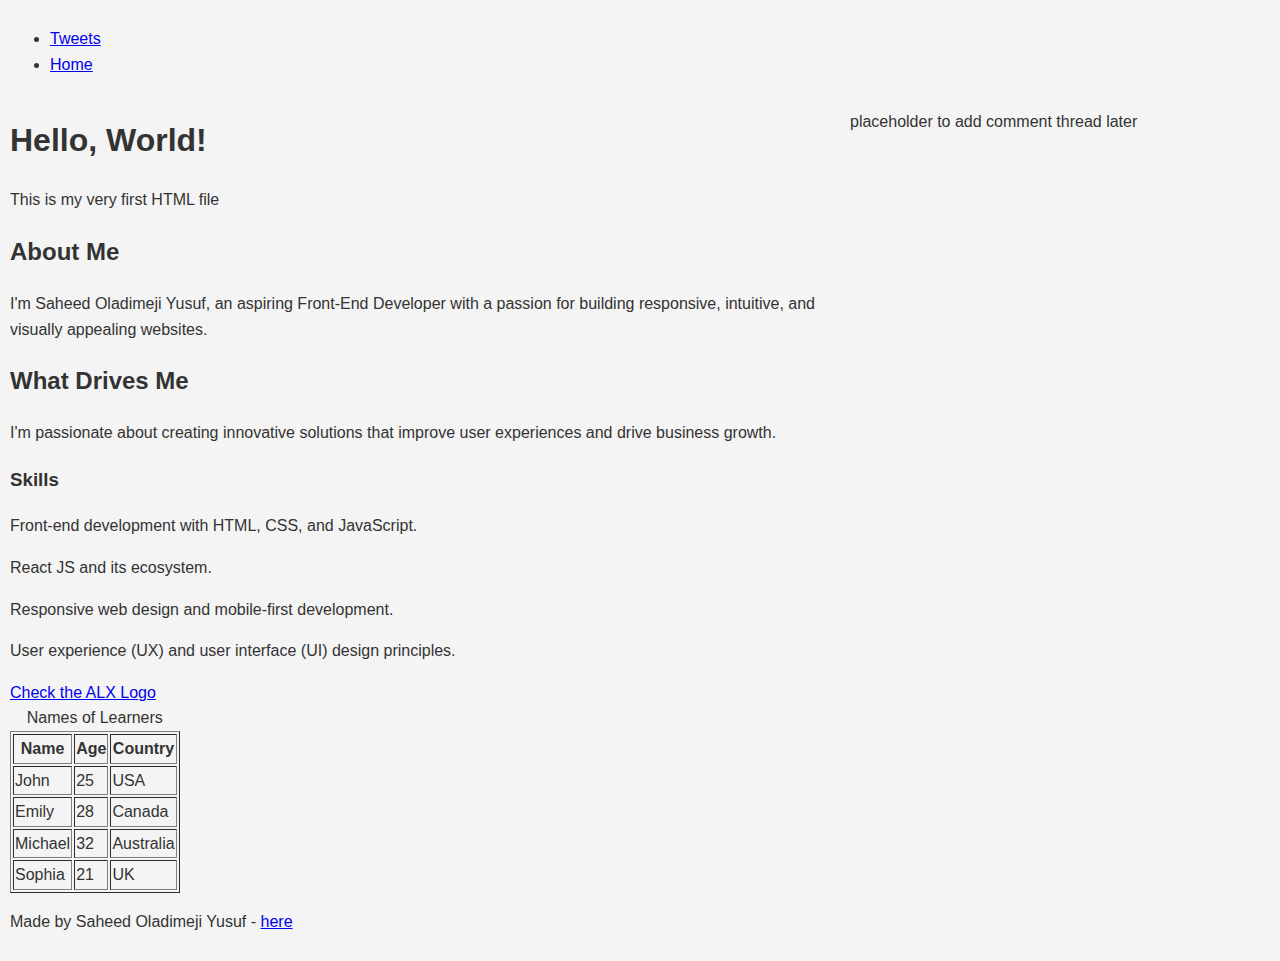
<file: css_basic/index.html>
<!DOCTYPE html>
<html lang="en">
  <head>
    <meta charset="utf-8" />
    <meta name="viewport" content="width=device-width, initial-scale=1.0" />
    <title>My First Webpage</title>
    <link rel="stylesheet" href="styles.css">
    <link rel="stylesheet" href="base.css">
  </head>
  <body class="works_on_smartphone">
    <header>
      <ul>
        <li><a href="tweets.html">Tweets</a></li>
        <li><a href="index.html">Home</a></li>
      </ul>
    </header>

    <main>
      <article>
        <h1>Hello, World!</h1>
        <p>This is my very first HTML file</p>

        <h2>About Me</h2>
        <p>
          I'm Saheed Oladimeji Yusuf, an aspiring Front-End Developer with a
          passion for building responsive, intuitive, and visually appealing
          websites.
        </p>

        <h2>What Drives Me</h2>
        <p>
          I'm passionate about creating innovative solutions that improve user
          experiences and drive business growth.
        </p>

        <h3>Skills</h3>
        <p>Front-end development with HTML, CSS, and JavaScript.</p>
        <p>React JS and its ecosystem.</p>
        <p>Responsive web design and mobile-first development.</p>
        <p>User experience (UX) and user interface (UI) design principles.</p>

        <a href="https://i.ibb.co/gTDZZT8/ALX-Logo-07.png"
          >Check the ALX Logo</a>

        <table border="1px solid">
          <caption>Names of Learners</caption>
          
          <thead>
            <tr>
            <th scope="col">Name</th>
            <th scope="col">Age</th>
            <th scope="col">Country</th>
          </tr>
          </thead>

          <tbody>
            <tr>
            <td>John</td>
            <td>25</td>
            <td>USA</td>
          </tr>
          <tr>
            <td>Emily</td>
            <td>28</td>
            <td>Canada</td>
          </tr>
          <tr>
            <td>Michael</td>
            <td>32</td>
            <td>Australia</td>
          </tr>
          <tr>
            <td>Sophia</td>
            <td>21</td>
            <td>UK</td>
          </tr>
          </tbody>
        </table>
      </article>

      <aside>
        <p>placeholder to add comment thread later</p>
      </aside>
    </main>

    <footer>
      <p>
        Made by Saheed Oladimeji Yusuf -
        <a href="https://github.com/Olami0325" target="_blank">here</a>
      </p>
    </footer>
  </body>
</html>
</file>
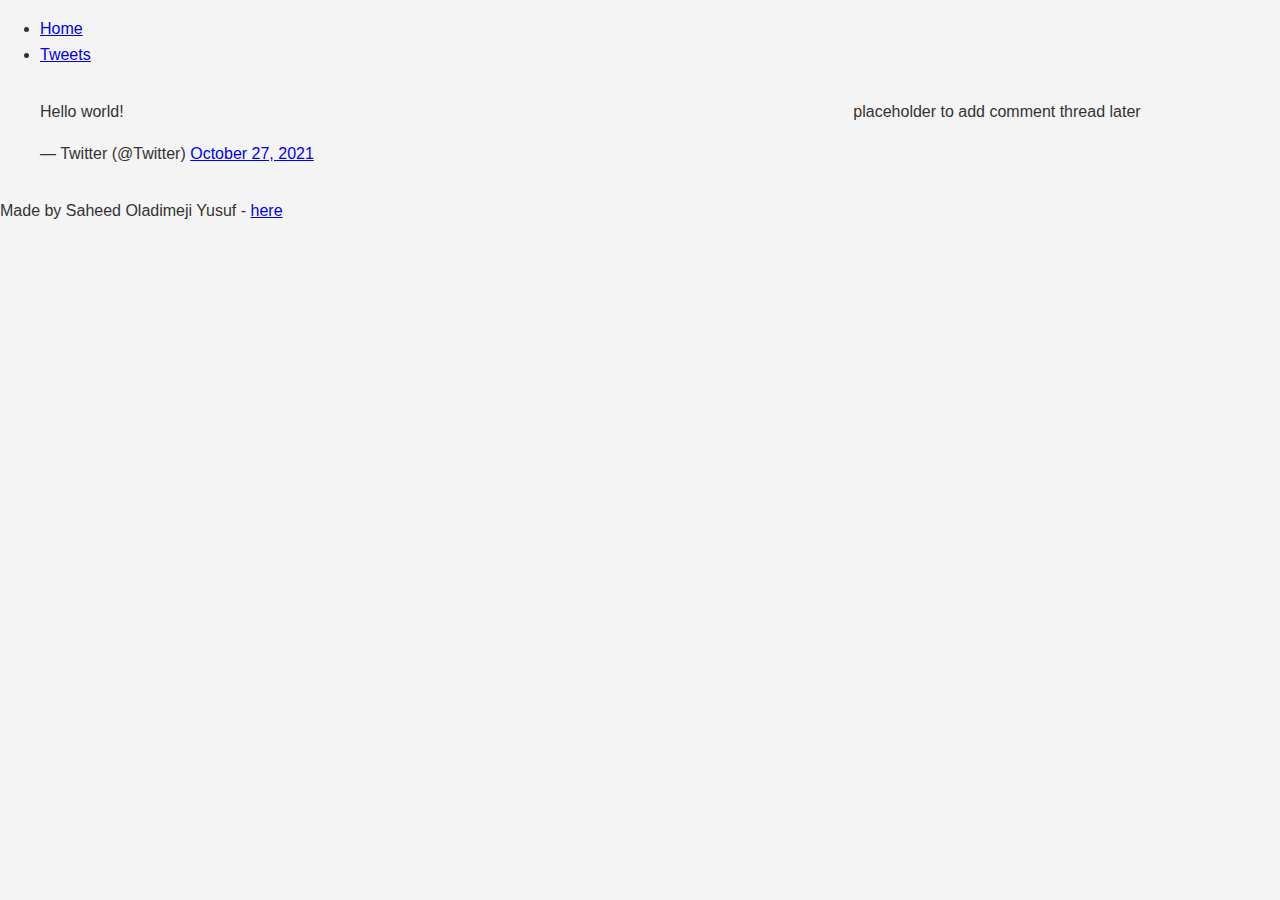
<file: css_basic/tweets.html>
<!DOCTYPE html>
<html lang="en">
  <head>
    <meta charset="utf-8" />
    <meta name="viewport" content="width=device-width, initial-scale=1.0" />
    <title>My First Webpage</title>
    <link rel="stylesheet" href="styles.css">
    <link rel="stylesheet" href="base.css">
  </head>
  <body>
    <header>
      <ul>
        <li><a href="index.html">Home</a></li>
        <li><a href="tweets.html">Tweets</a></li>
      </ul>
    </header>

    <main>
      <article>
        <blockquote class="twitter-tweet">
          <p lang="en" dir="ltr">Hello world!</p>
          &mdash; Twitter (@Twitter)
          <a
            href="https://twitter.com/Twitter/status/1453432128792686592?ref_src=twsrc%5Etfw"
            >October 27, 2021</a
          >
        </blockquote>
        <script
          async
          src="https://platform.twitter.com/widgets.js"
          charset="utf-8"
        ></script>
      </article>

      <aside>
        <p>placeholder to add comment thread later</p>
      </aside>
    </main>
   
    <footer>
      <p>Made by Saheed Oladimeji Yusuf - <a href="https://github.com/Olami0325" target="_blank">here</a></p>
    </footer>
  </body>
</html>
</file>
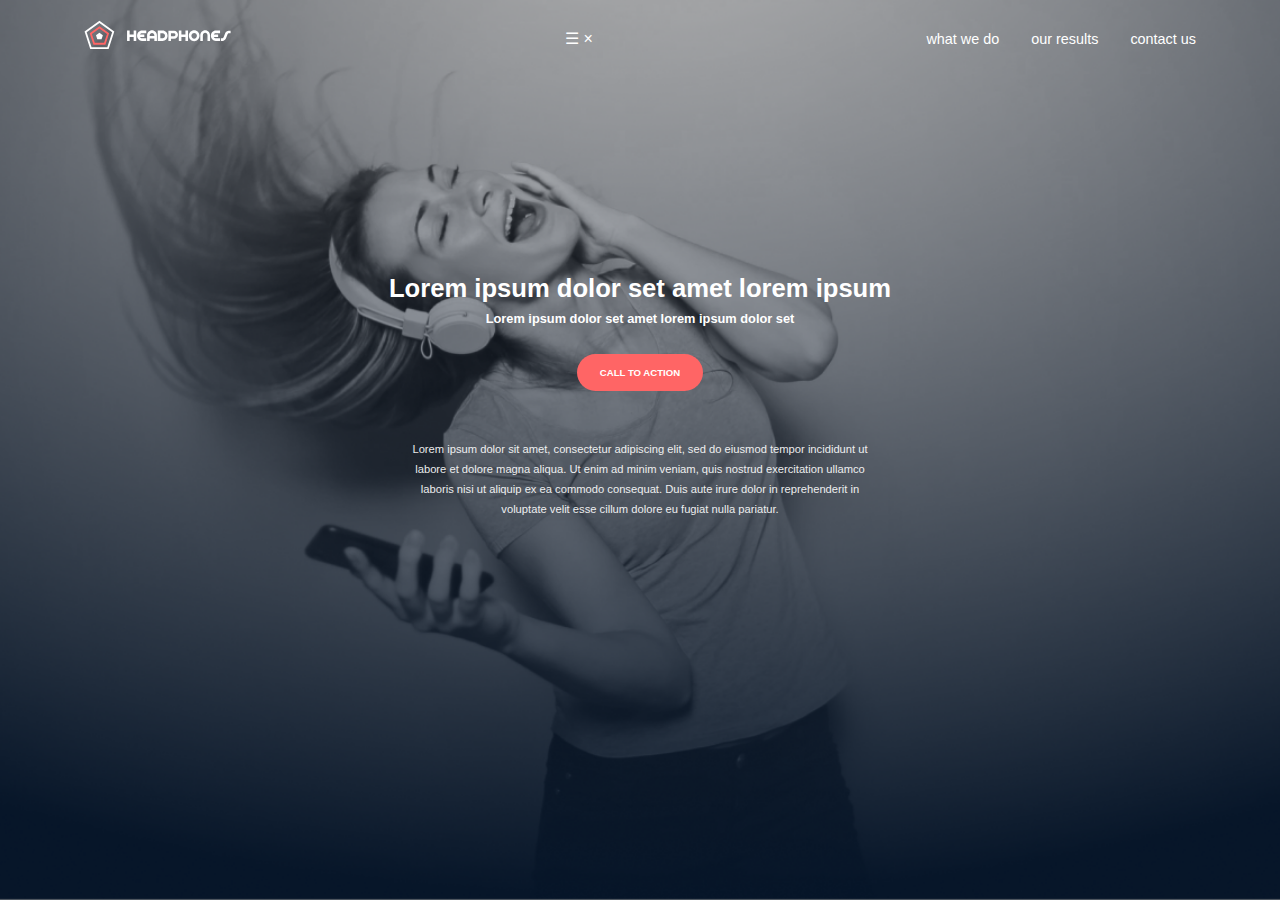
<file: headphones/0-index.html>
<!DOCTYPE html>
<html lang="en">
<head>
    <meta charset="UTF-8">
    <meta name="viewport" content="width=device-width, initial-scale=1.0">
    <link rel="stylesheet" href="0-index.css">
    <title>Headphones</title>
</head>
<body>
    <!-- Header/Hero-Section -->
    <header class="hero">
        <!-- Navigation Bar -->
        <nav class="nav">
            <div class="logo">
                <img src="./images/icons/logo.svg" alt="Headphones logo">
            </div>
            <!-- Hamburger and Close Icons -->
            <div class="menu-toggle" id="menu-toggle">
                <span class="hamburger" id="hamburger">&#9776;</span>
                <span class="close-icon" id="close-icon">&times;</span>
            </div>
            <!-- Navigation Links -->
            <ul class="nav-links" id="nav-links">
                <li><a href="#what-we-do">what we do</a></li>
                <li><a href="#our-results">our results</a></li>
                <li><a href="#contact-us">contact us</a></li>
            </ul>  
        </nav>
        <!-- Hero-Content -->
        <div class="hero-content">
            <h1>Lorem ipsum dolor set amet lorem ipsum</h1>
            <p class="hero-subtitle">Lorem ipsum dolor set amet lorem ipsum dolor set</p>
            <button>CALL TO ACTION</button>
            <p class="hero-description">
                Lorem ipsum dolor sit amet, consectetur adipiscing elit, sed do 
                eiusmod tempor incididunt ut labore et dolore magna aliqua. Ut enim ad 
                minim veniam, quis nostrud exercitation ullamco laboris nisi ut aliquip 
                ex ea commodo consequat. Duis aute irure dolor in reprehenderit in 
                voluptate velit esse cillum dolore eu fugiat nulla pariatur.
            </p>
        </div>
    </header>
</body>
</html>
</file>
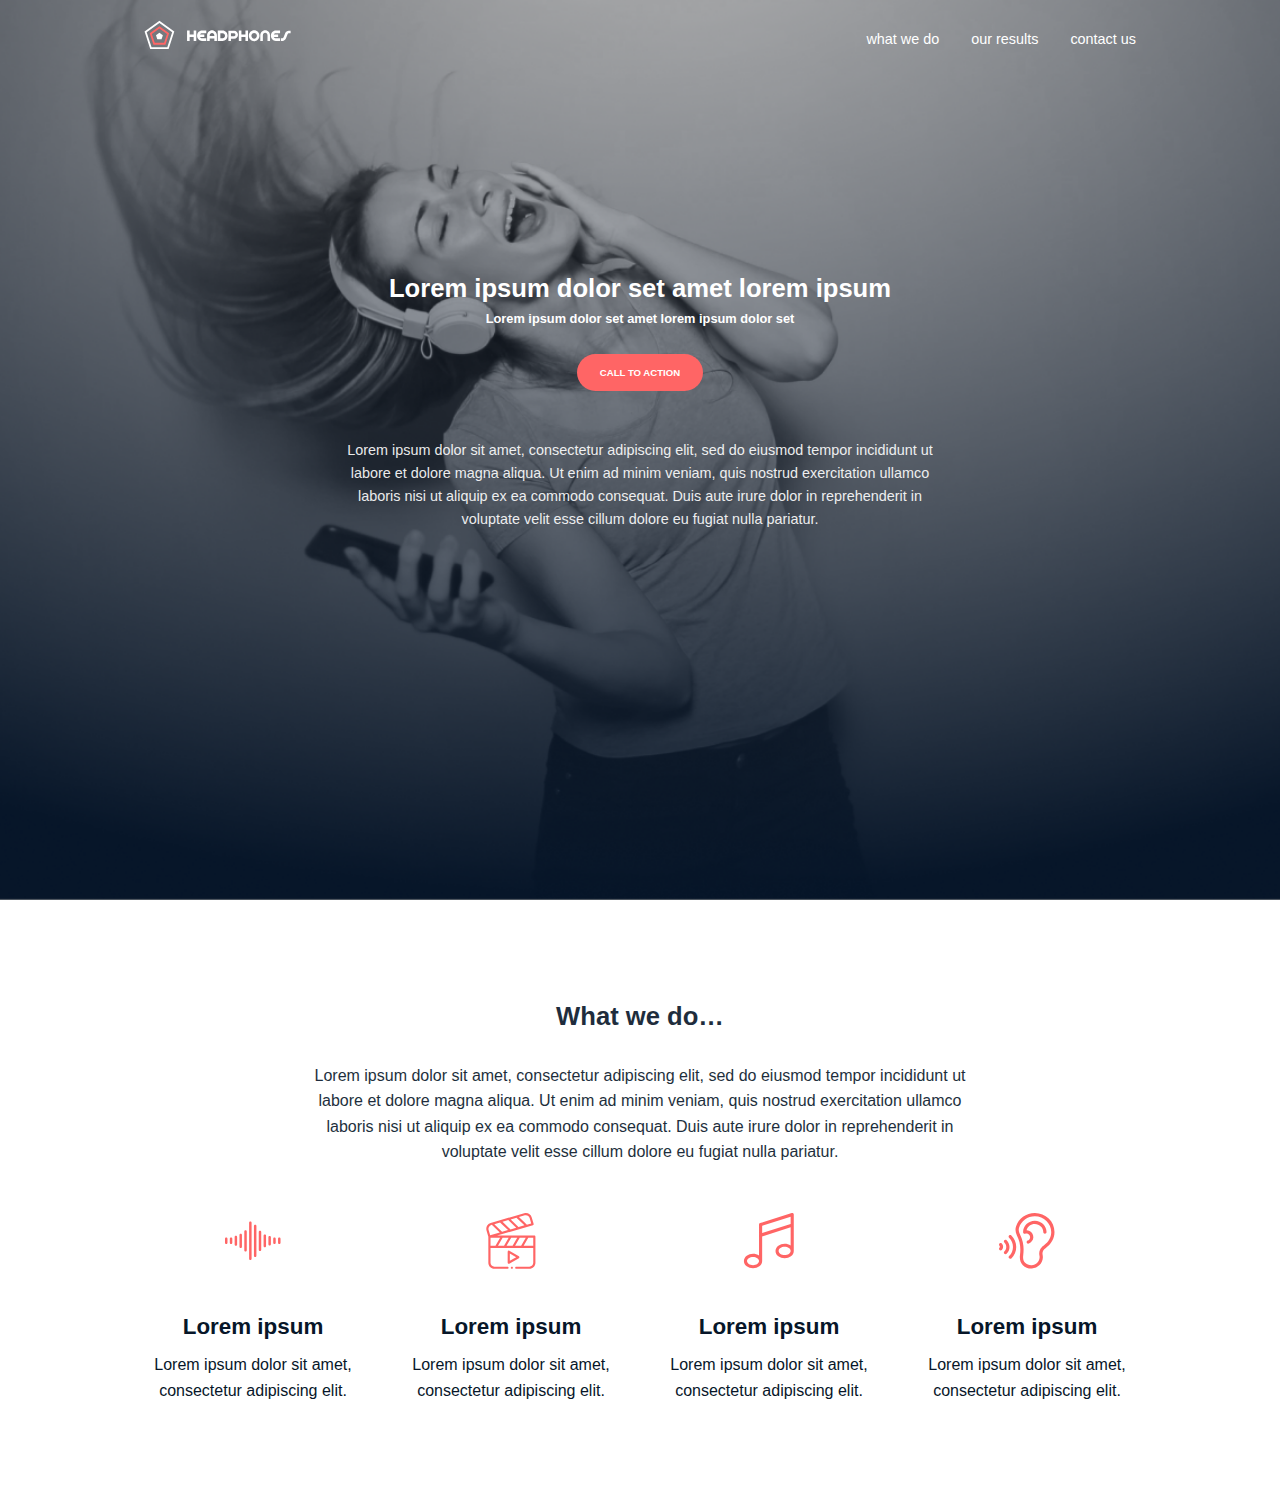
<file: headphones/1-index.html>
<!DOCTYPE html>
<html lang="en">
<head>
    <meta charset="UTF-8">
    <meta name="viewport" content="width=device-width, initial-scale=1.0">
    <link rel="stylesheet" href="1-index.css">
    <title>Headphones</title>
</head>
<body>
    <!-- Header/Hero-Section -->
    <header class="hero">
        <!-- Navigation Bar -->
        <nav class="nav">
            <div class="logo">
                <img src="./images/icons/logo.svg" alt="Headphones logo">
            </div>
            <!-- Hamburger and Close Icons -->
            <div class="menu-toggle" id="menu-toggle">
                <span class="hamburger" id="hamburger">&#9776;</span>
                <span class="close-icon" id="close-icon">&times;</span>
            </div>
            <!-- Navigation Links -->
            <ul class="nav-links" id="nav-links">
                <li><a href="#what-we-do">what we do</a></li>
                <li><a href="#our-results">our results</a></li>
                <li><a href="#contact-us">contact us</a></li>
            </ul>  
        </nav>
        <!-- Hero-Content -->
        <div class="hero-content">
            <h1>Lorem ipsum dolor set amet lorem ipsum</h1>
            <p class="hero-subtitle">Lorem ipsum dolor set amet lorem ipsum dolor set</p>
            <button>CALL TO ACTION</button>
            <p class="hero-description">
                Lorem ipsum dolor sit amet, consectetur adipiscing elit, sed do 
                eiusmod tempor incididunt ut labore et dolore magna aliqua. Ut enim ad 
                minim veniam, quis nostrud exercitation ullamco laboris nisi ut aliquip 
                ex ea commodo consequat. Duis aute irure dolor in reprehenderit in 
                voluptate velit esse cillum dolore eu fugiat nulla pariatur.
            </p>
        </div>
    </header>

    <!-- what we do... section -->
    <section class="what-we-do-section">
        <div class="container">
            <div class="what-we-do-intro">
                <h2>What we do…</h2>
                <p> Lorem ipsum dolor sit amet, consectetur adipiscing elit, sed do eiusmod tempor incididunt ut 
                    labore et dolore magna aliqua. Ut enim ad minim veniam, quis nostrud exercitation ullamco 
                    laboris nisi ut aliquip ex ea commodo consequat. Duis aute irure dolor in reprehenderit in
                    voluptate velit esse cillum dolore eu fugiat nulla pariatur.
                </p>
            </div>
        
            <div class="services">
                <div class="card">
                    <img src="./images/icons/sound-frecuency.svg" class="card_img"></img>
                    <h3 class="card_title">Lorem ipsum</h3>
                    <p class="card_desc">Lorem ipsum dolor sit amet, consectetur adipiscing elit.</p>
                </div>
                <div class="card">
                    <img src="./images/icons/video.svg" class="card_img"></img>
                    <h3 class="card_title">Lorem ipsum</h3>
                    <p class="card_desc">Lorem ipsum dolor sit amet, consectetur adipiscing elit.</p>
                </div>
                <div class="card">
                    <img src="./images/icons/music.svg" class="card_img"></img>
                    <h3 class="card_title">Lorem ipsum</h3>
                    <p class="card_desc">Lorem ipsum dolor sit amet, consectetur adipiscing elit.</p>
                </div>
                <div class="card">
                    <img src="./images/icons/hearing.svg" class="card_img"></img>
                    <h3 class="card_title">Lorem ipsum</h3>
                    <p class="card_desc">Lorem ipsum dolor sit amet, consectetur adipiscing elit.</p>
                </div>
            </div>
        </div>
    </section>
</body>
</html>
</file>
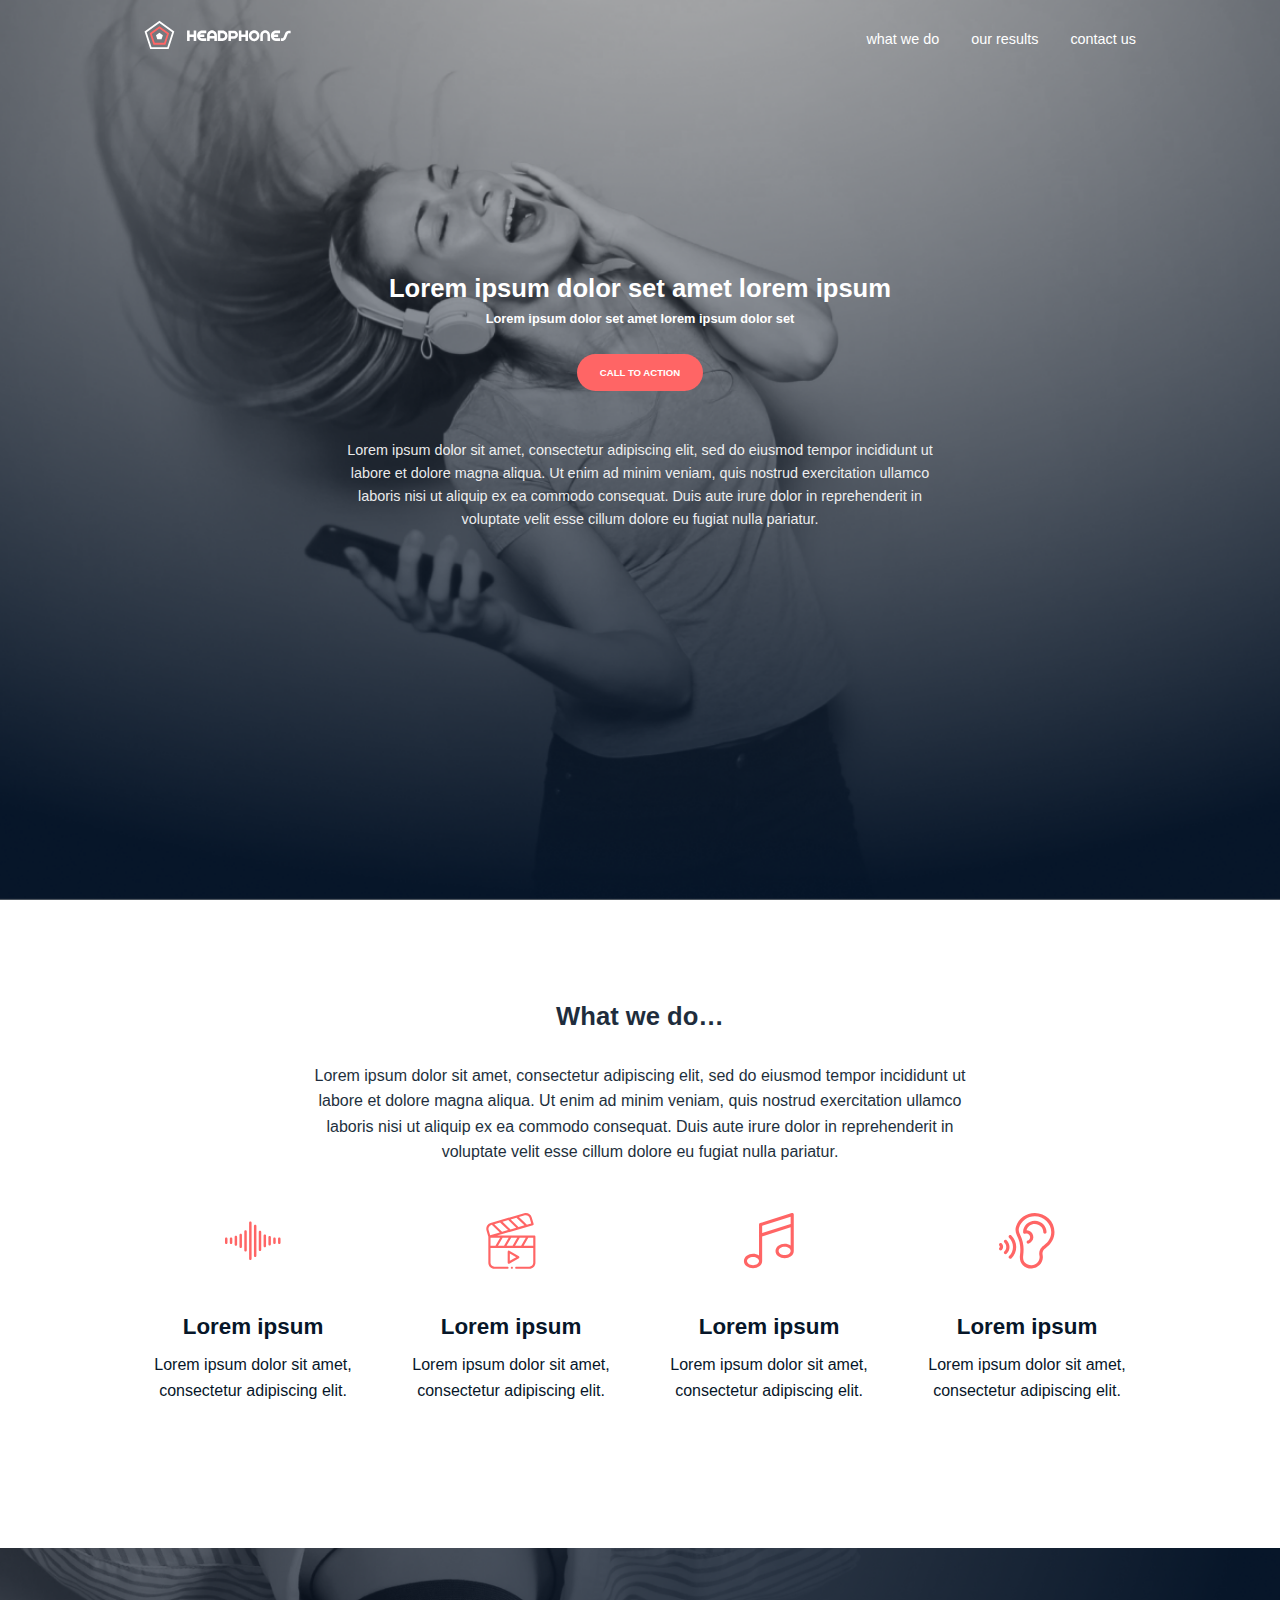
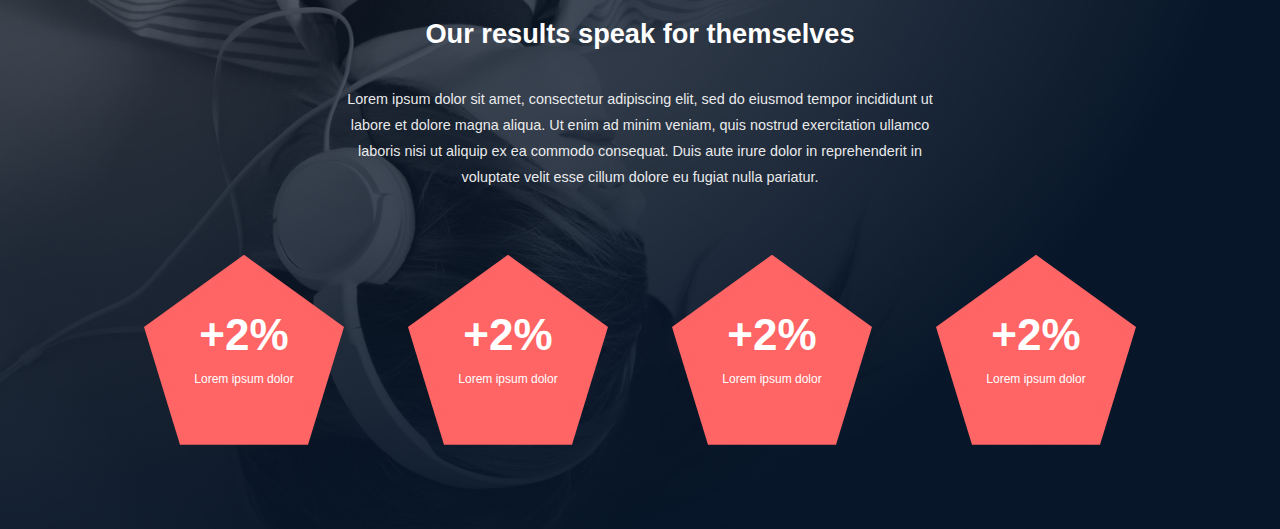
<file: headphones/2-index.html>
<!DOCTYPE html>
<html lang="en">
<head>
    <meta charset="UTF-8">
    <meta name="viewport" content="width=device-width, initial-scale=1.0">
    <link rel="stylesheet" href="2-index.css">
    <title>Headphones</title>
</head>
<body>
    <!-- Header/Hero-Section -->
    <header class="hero">
        <!-- Navigation Bar -->
        <nav class="nav">
            <div class="logo">
                <img src="./images/icons/logo.svg" alt="Headphones logo">
            </div>
            <!-- Hamburger and Close Icons -->
            <div class="menu-toggle" id="menu-toggle">
                <span class="hamburger" id="hamburger">&#9776;</span>
                <span class="close-icon" id="close-icon">&times;</span>
            </div>
            <!-- Navigation Links -->
            <ul class="nav-links" id="nav-links">
                <li><a href="#what-we-do">what we do</a></li>
                <li><a href="#our-results">our results</a></li>
                <li><a href="#contact-us">contact us</a></li>
            </ul>  
        </nav>
        <!-- Hero-Content -->
        <div class="hero-content">
            <h1>Lorem ipsum dolor set amet lorem ipsum</h1>
            <p class="hero-subtitle">Lorem ipsum dolor set amet lorem ipsum dolor set</p>
            <button>CALL TO ACTION</button>
            <p class="hero-description">
                Lorem ipsum dolor sit amet, consectetur adipiscing elit, sed do 
                eiusmod tempor incididunt ut labore et dolore magna aliqua. Ut enim ad 
                minim veniam, quis nostrud exercitation ullamco laboris nisi ut aliquip 
                ex ea commodo consequat. Duis aute irure dolor in reprehenderit in 
                voluptate velit esse cillum dolore eu fugiat nulla pariatur.
            </p>
        </div>
    </header>

    <!-- what we do... section -->
    <section class="what-we-do-section">
        <div class="container">
            <div class="what-we-do-intro">
                <h2>What we do…</h2>
                <p> Lorem ipsum dolor sit amet, consectetur adipiscing elit, sed do eiusmod tempor incididunt ut 
                labore et dolore magna aliqua. Ut enim ad minim veniam, quis nostrud exercitation ullamco 
                laboris nisi ut aliquip ex ea commodo consequat. Duis aute irure dolor in reprehenderit in
                voluptate velit esse cillum dolore eu fugiat nulla pariatur.
                </p>
            </div>
        
            <div class="services">
                <div class="card">
                    <img src="./images/icons/sound-frecuency.svg" class="card_img"></img>
                    <h3 class="card_title">Lorem ipsum</h3>
                    <p class="card_desc">Lorem ipsum dolor sit amet, consectetur adipiscing elit.</p>
                </div>
                <div class="card">
                    <img src="./images/icons/video.svg" class="card_img"></img>
                    <h3 class="card_title">Lorem ipsum</h3>
                    <p class="card_desc">Lorem ipsum dolor sit amet, consectetur adipiscing elit.</p>
                </div>
                <div class="card">
                    <img src="./images/icons/music.svg" class="card_img"></img>
                    <h3 class="card_title">Lorem ipsum</h3>
                    <p class="card_desc">Lorem ipsum dolor sit amet, consectetur adipiscing elit.</p>
                </div>
                <div class="card">
                    <img src="./images/icons/hearing.svg" class="card_img"></img>
                    <h3 class="card_title">Lorem ipsum</h3>
                    <p class="card_desc">Lorem ipsum dolor sit amet, consectetur adipiscing elit.</p>
                </div>
            </div>
        </div>
    </section>

    <!-- === RESULTS SECTION ===  -->
        <section class="results__section">
            <div class="results-overlay">
                <div class="results-text">
                    <h2>Our results speak for themselves</h2>
                    <p>Lorem ipsum dolor sit amet, consectetur adipiscing elit, sed do eiusmod tempor incididunt ut
                        labore et dolore magna
                        aliqua. Ut enim ad minim veniam, quis nostrud exercitation ullamco laboris nisi ut aliquip ex ea
                        commodo consequat. Duis
                        aute irure dolor in reprehenderit in voluptate velit esse cillum dolore eu fugiat nulla
                        pariatur.</p>
                </div>
                <!-- === FLEX ROW -->
                <div class="flex-row">
                    <div class="flex-col">
                        <div class="pentagon">
                            <img src="./images/Polygon.png" alt="pentagon" class="pentagon__img">
                            <div class="pentagon__text">
                                <h3 class="pentagon__title">+2%</h3>
                                <div class="pentagon__desc">Lorem ipsum dolor</div>
                            </div>
                        </div>
                    </div>
                    <div class="flex-col">
                        <div class="pentagon">
                            <img src="./images/Polygon.png" alt="pentagon" class="pentagon__img">
                            <div class="pentagon__text">
                                <h3 class="pentagon__title">+2%</h3>
                                <div class="pentagon__desc">Lorem ipsum dolor</div>
                            </div>
                        </div>
                    </div>
                    <div class="flex-col">
                        <div class="pentagon">
                            <img src="./images/Polygon.png" alt="pentagon" class="pentagon__img">
                            <div class="pentagon__text">
                                <h3 class="pentagon__title">+2%</h3>
                                <div class="pentagon__desc">Lorem ipsum dolor</div>
                            </div>
                        </div>
                    </div>
                    <div class="flex-col">
                        <div class="pentagon">
                            <img src="./images/Polygon.png" alt="pentagon" class="pentagon__img">
                            <div class="pentagon__text">
                                <h3 class="pentagon__title">+2%</h3>
                                <div class="pentagon__desc">Lorem ipsum dolor</div>
                            </div>
                        </div>
                    </div>
                    
                </div>
            </div>
        </section>
</body>
</html>
</file>
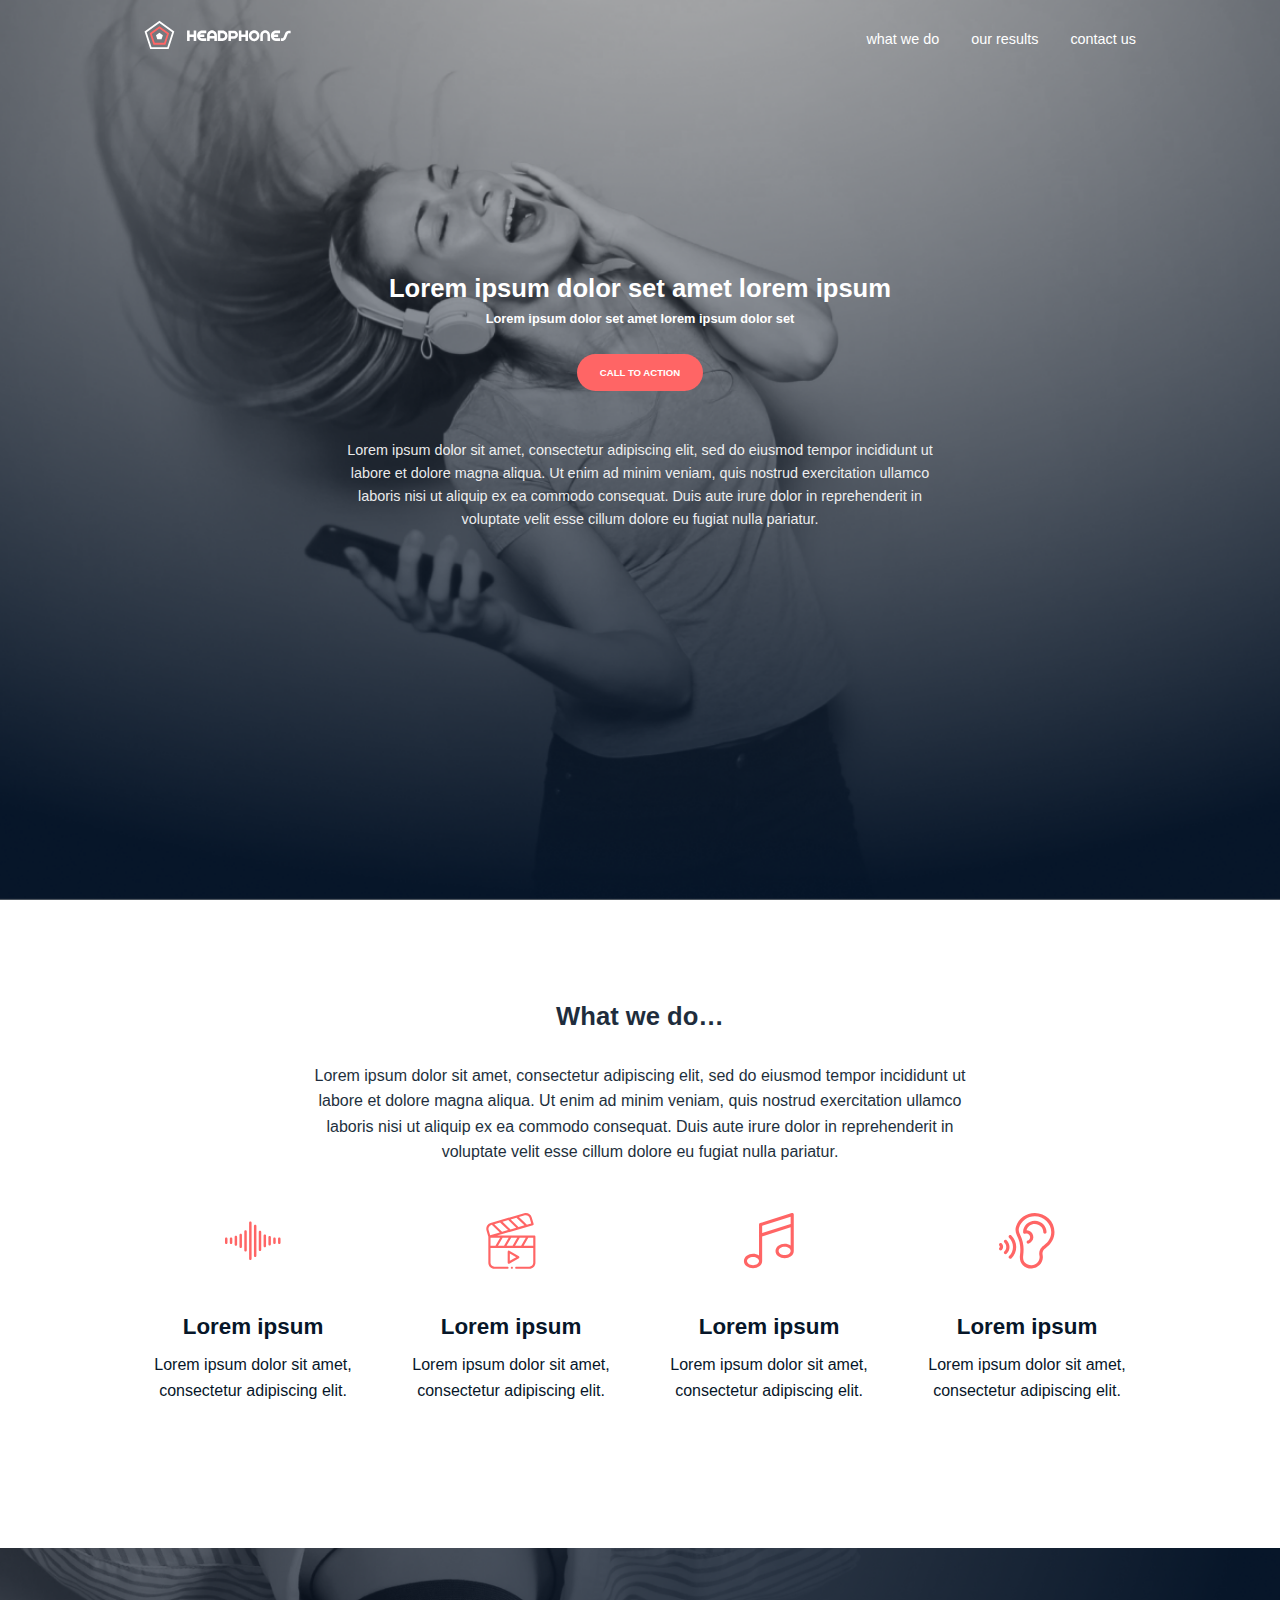
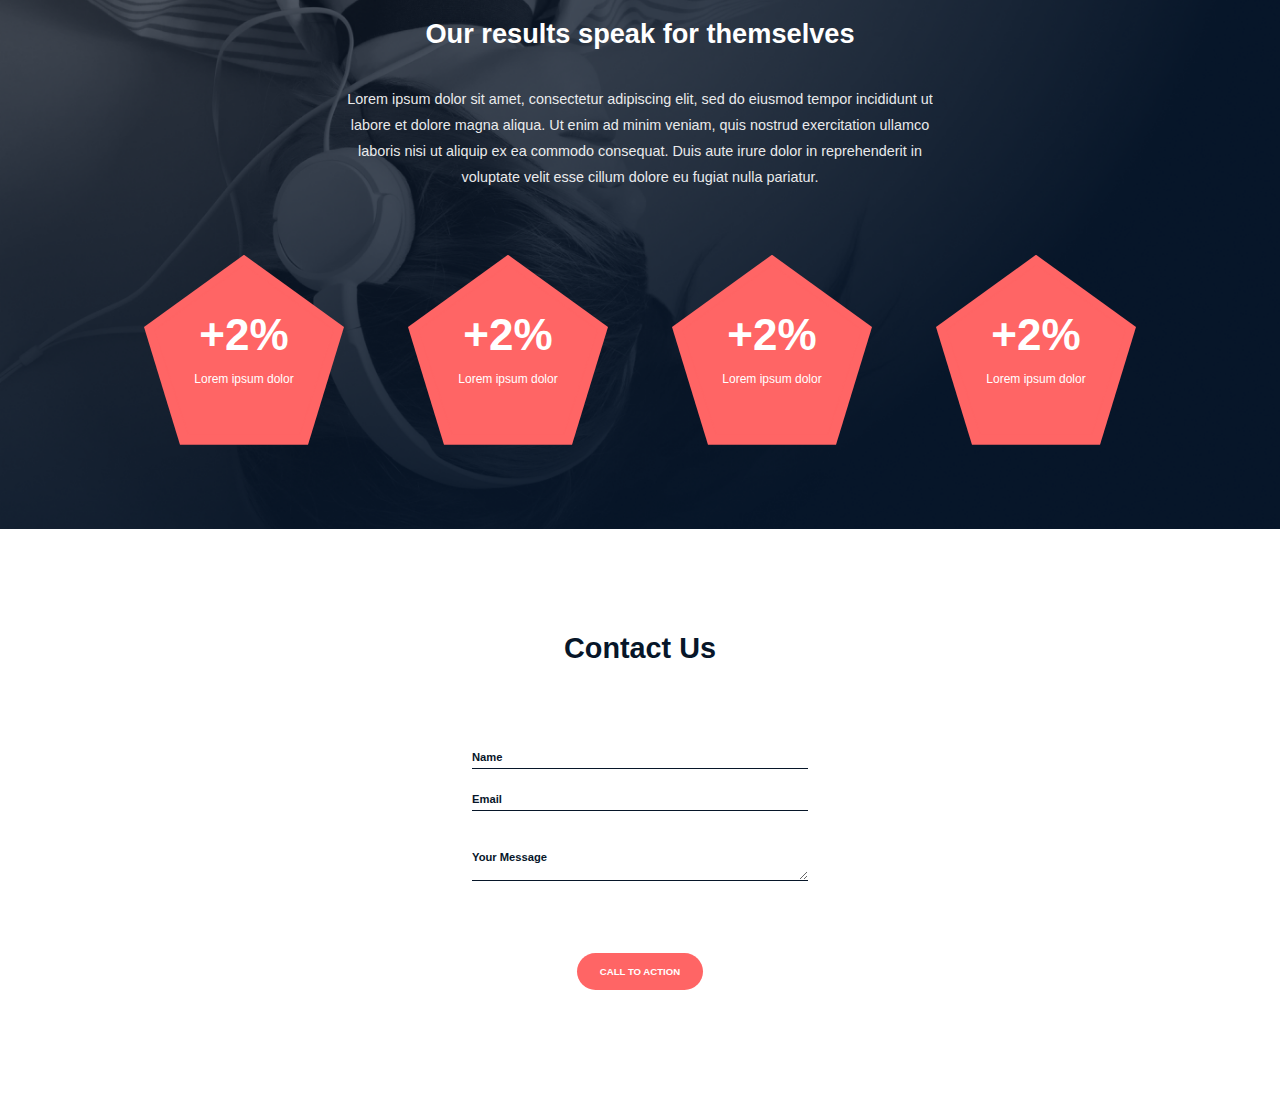
<file: headphones/3-index.html>
<!DOCTYPE html>
<html lang="en">
<head>
    <meta charset="UTF-8">
    <meta name="viewport" content="width=device-width, initial-scale=1.0">
    <link rel="stylesheet" href="3-index.css">
    <title>Headphones</title>
</head>
<body>
    <!-- Header/Hero-Section -->
    <header class="hero">
        <!-- Navigation Bar -->
        <nav class="nav">
            <div class="logo">
                <img src="./images/icons/logo.svg" alt="Headphones logo">
            </div>
            <!-- Hamburger and Close Icons -->
            <div class="menu-toggle" id="menu-toggle">
                <span class="hamburger" id="hamburger">&#9776;</span>
                <span class="close-icon" id="close-icon">&times;</span>
            </div>
            <!-- Navigation Links -->
            <ul class="nav-links" id="nav-links">
                <li><a href="#what-we-do">what we do</a></li>
                <li><a href="#our-results">our results</a></li>
                <li><a href="#contact-us">contact us</a></li>
            </ul>  
        </nav>
        <!-- Hero-Content -->
        <div class="hero-content">
            <h1>Lorem ipsum dolor set amet lorem ipsum</h1>
            <p class="hero-subtitle">Lorem ipsum dolor set amet lorem ipsum dolor set</p>
            <button>CALL TO ACTION</button>
            <p class="hero-description">
                Lorem ipsum dolor sit amet, consectetur adipiscing elit, sed do 
                eiusmod tempor incididunt ut labore et dolore magna aliqua. Ut enim ad 
                minim veniam, quis nostrud exercitation ullamco laboris nisi ut aliquip 
                ex ea commodo consequat. Duis aute irure dolor in reprehenderit in 
                voluptate velit esse cillum dolore eu fugiat nulla pariatur.
            </p>
        </div>
    </header>

    <!-- what we do... section -->
    <section class="what-we-do-section">
        <div class="container">
            <div class="what-we-do-intro">
                <h2>What we do…</h2>
                <p> Lorem ipsum dolor sit amet, consectetur adipiscing elit, sed do eiusmod tempor incididunt ut 
                labore et dolore magna aliqua. Ut enim ad minim veniam, quis nostrud exercitation ullamco 
                laboris nisi ut aliquip ex ea commodo consequat. Duis aute irure dolor in reprehenderit in
                voluptate velit esse cillum dolore eu fugiat nulla pariatur.
                </p>
            </div>
        
            <div class="services">
                <div class="card">
                    <img src="./images/icons/sound-frecuency.svg" class="card_img"></img>
                    <h3 class="card_title">Lorem ipsum</h3>
                    <p class="card_desc">Lorem ipsum dolor sit amet, consectetur adipiscing elit.</p>
                </div>
                <div class="card">
                    <img src="./images/icons/video.svg" class="card_img"></img>
                    <h3 class="card_title">Lorem ipsum</h3>
                    <p class="card_desc">Lorem ipsum dolor sit amet, consectetur adipiscing elit.</p>
                </div>
                <div class="card">
                    <img src="./images/icons/music.svg" class="card_img"></img>
                    <h3 class="card_title">Lorem ipsum</h3>
                    <p class="card_desc">Lorem ipsum dolor sit amet, consectetur adipiscing elit.</p>
                </div>
                <div class="card">
                    <img src="./images/icons/hearing.svg" class="card_img"></img>
                    <h3 class="card_title">Lorem ipsum</h3>
                    <p class="card_desc">Lorem ipsum dolor sit amet, consectetur adipiscing elit.</p>
                </div>
            </div>
        </div>
    </section>

    <!-- === RESULTS SECTION ===  -->
        <section class="results__section">
            <div class="results-overlay">
                <div class="results-text">
                    <h2>Our results speak for themselves</h2>
                    <p>Lorem ipsum dolor sit amet, consectetur adipiscing elit, sed do eiusmod tempor incididunt ut
                        labore et dolore magna
                        aliqua. Ut enim ad minim veniam, quis nostrud exercitation ullamco laboris nisi ut aliquip ex ea
                        commodo consequat. Duis
                        aute irure dolor in reprehenderit in voluptate velit esse cillum dolore eu fugiat nulla
                        pariatur.</p>
                </div>
                <!-- === FLEX ROW -->
                <div class="flex-row">
                    <div class="flex-col">
                        <div class="pentagon">
                            <img src="./images/Polygon.png" alt="pentagon" class="pentagon__img">
                            <div class="pentagon__text">
                                <h3 class="pentagon__title">+2%</h3>
                                <div class="pentagon__desc">Lorem ipsum dolor</div>
                            </div>
                        </div>
                    </div>
                    <div class="flex-col">
                        <div class="pentagon">
                            <img src="./images/Polygon.png" alt="pentagon" class="pentagon__img">
                            <div class="pentagon__text">
                                <h3 class="pentagon__title">+2%</h3>
                                <div class="pentagon__desc">Lorem ipsum dolor</div>
                            </div>
                        </div>
                    </div>
                    <div class="flex-col">
                        <div class="pentagon">
                            <img src="./images/Polygon.png" alt="pentagon" class="pentagon__img">
                            <div class="pentagon__text">
                                <h3 class="pentagon__title">+2%</h3>
                                <div class="pentagon__desc">Lorem ipsum dolor</div>
                            </div>
                        </div>
                    </div>
                    <div class="flex-col">
                        <div class="pentagon">
                            <img src="./images/Polygon.png" alt="pentagon" class="pentagon__img">
                            <div class="pentagon__text">
                                <h3 class="pentagon__title">+2%</h3>
                                <div class="pentagon__desc">Lorem ipsum dolor</div>
                            </div>
                        </div>
                    </div>
                    
                </div>
            </div>
        </section> 
        
        <section class="contact">
            <div class="contact-container">
                <h2>Contact Us</h2>
                <form class="contact-form">
                    <input type="text" placeholder="Name" required>
                    <input type="text" placeholder="Email" required>
                    <textarea id="message" placeholder="Your Message" required></textarea>
                    <button class="contact-btn">CALL TO ACTION</button>
                </form>
            </div>
        </section>
</body>
</html>
</file>
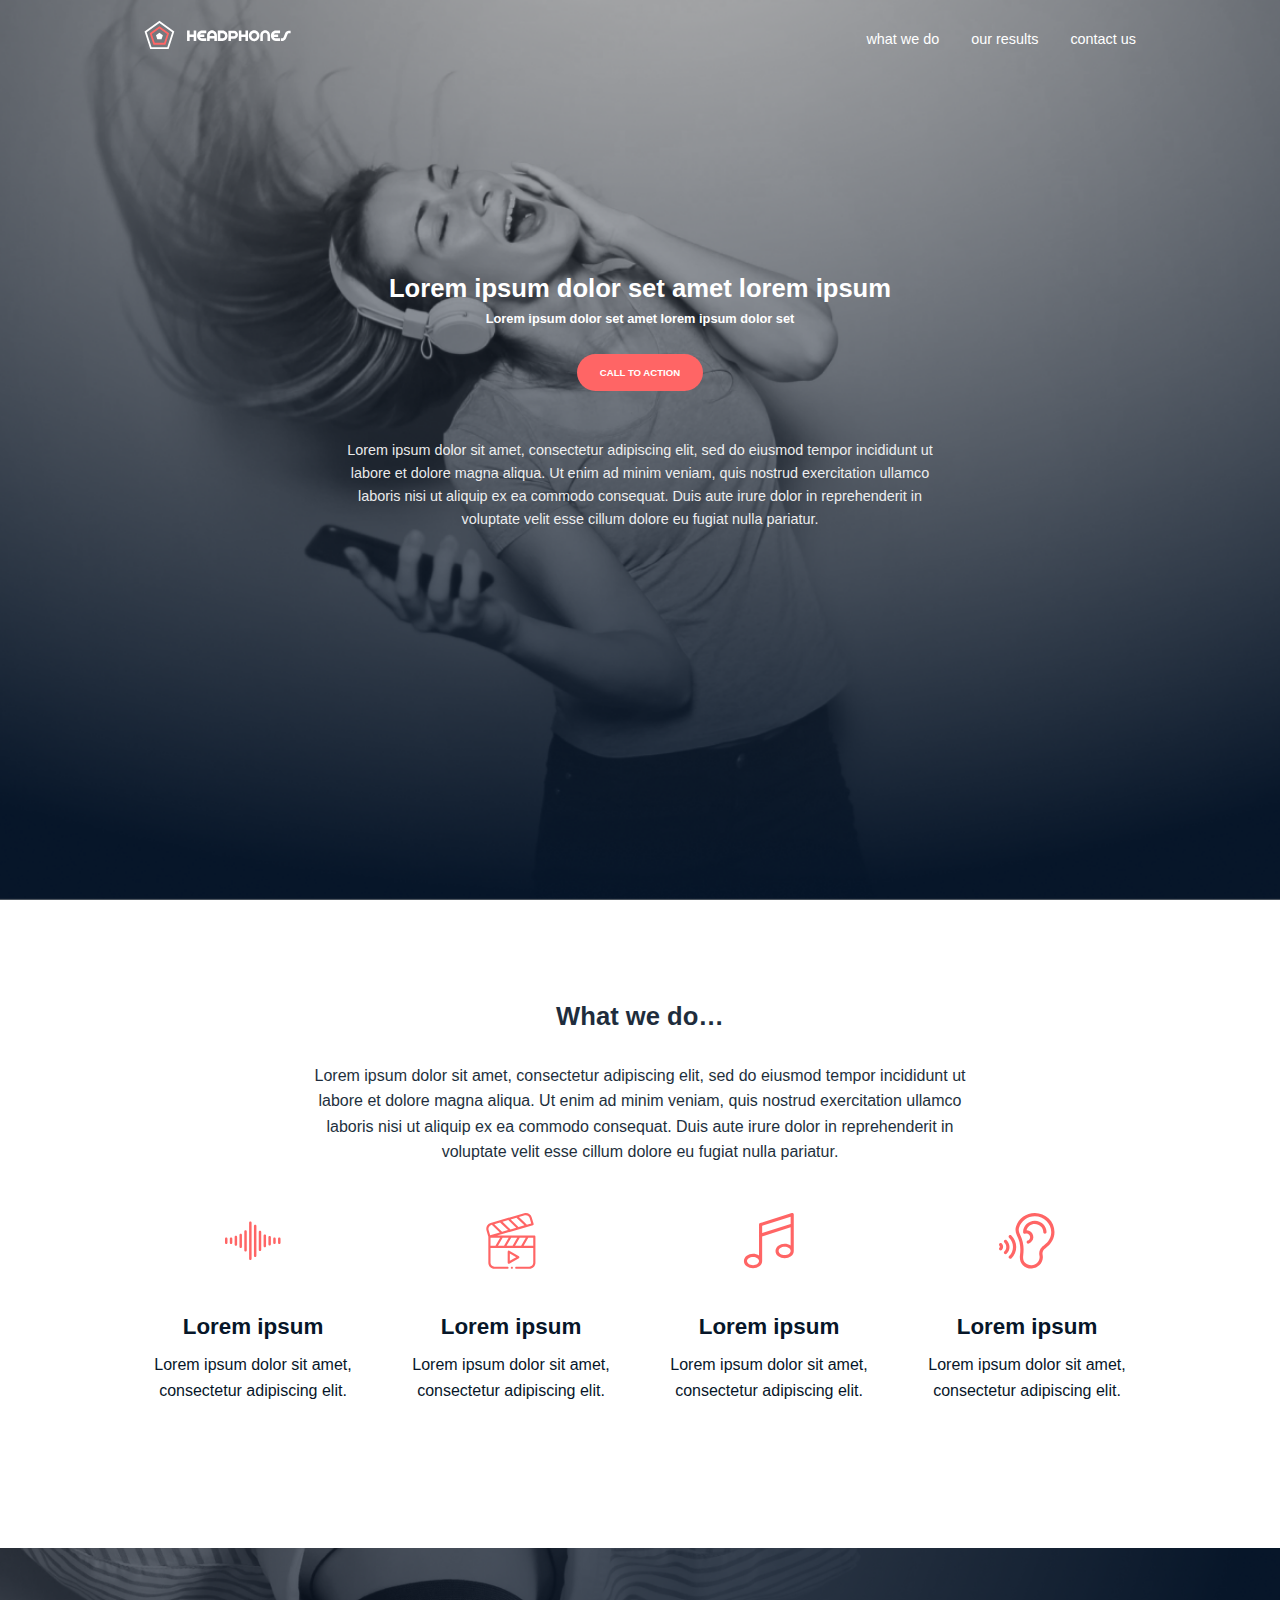
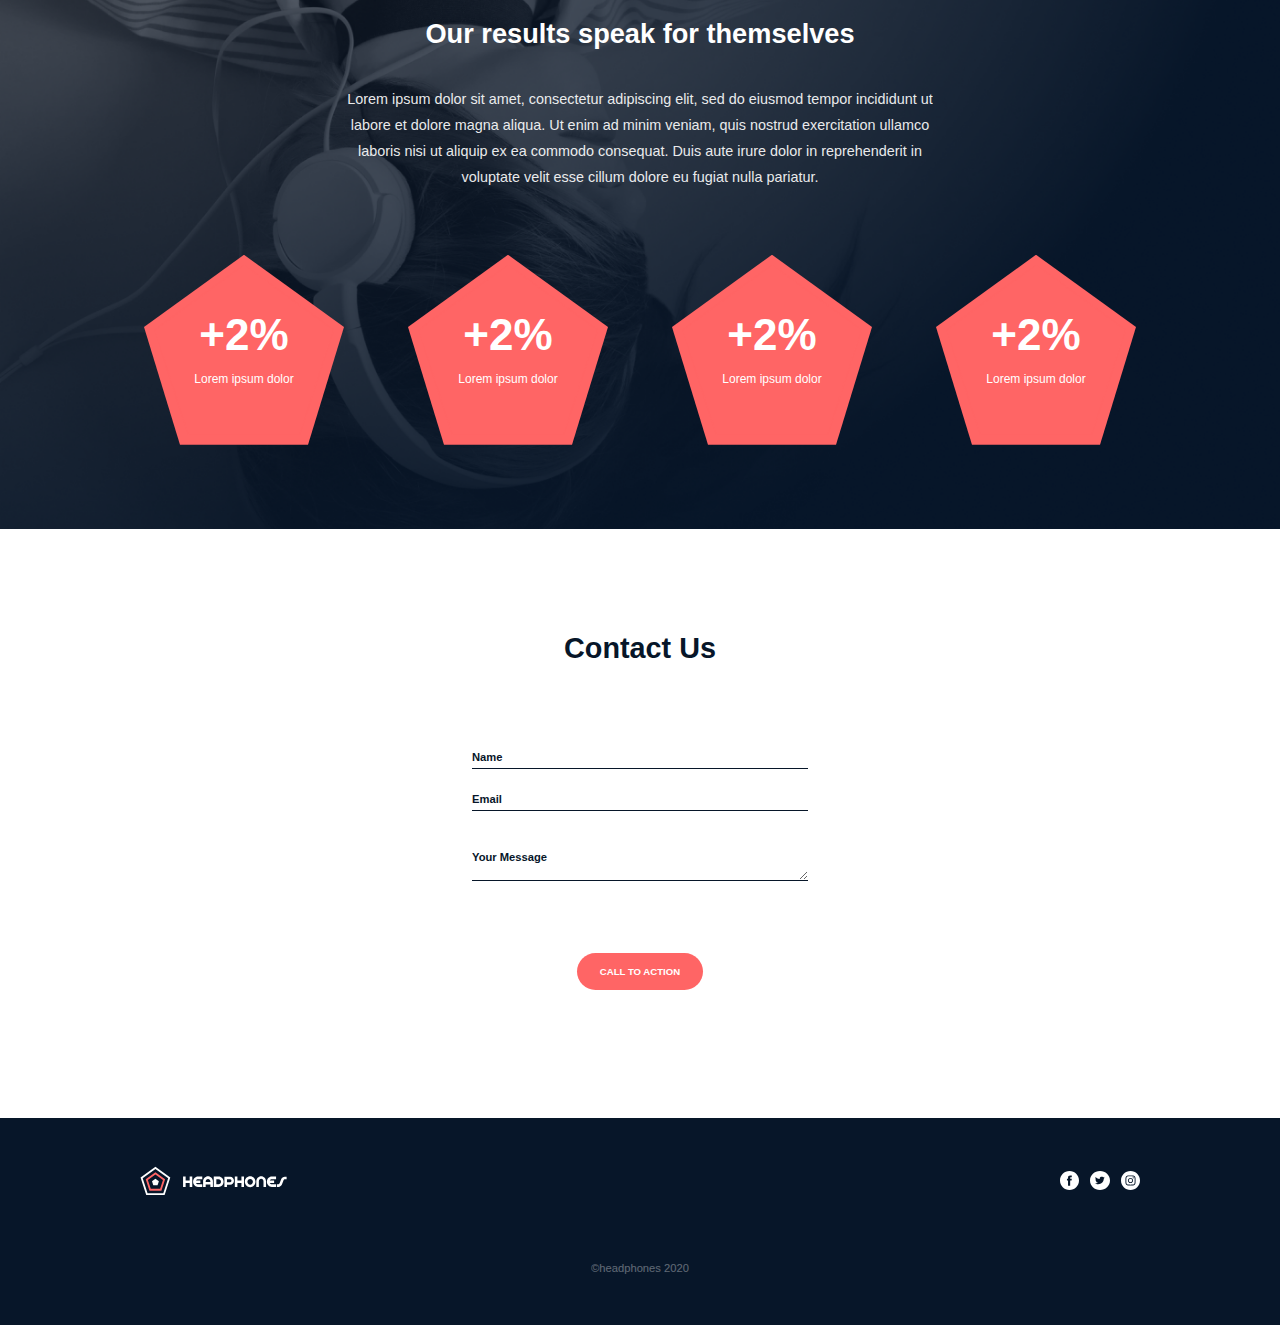
<file: headphones/4-index.html>
<!DOCTYPE html>
<html lang="en">
<head>
    <meta charset="UTF-8">
    <meta name="viewport" content="width=device-width, initial-scale=1.0">
    <link rel="stylesheet" href="4-index.css">
    <title>Headphones</title>
</head>
<body>
    <!-- Header/Hero-Section -->
    <header class="hero">
        <!-- Navigation Bar -->
        <nav class="nav">
            <div class="logo">
                <img src="./images/icons/logo.svg" alt="Headphones logo">
            </div>
            <!-- Hamburger and Close Icons -->
            <div class="menu-toggle" id="menu-toggle">
                <span class="hamburger" id="hamburger">&#9776;</span>
                <span class="close-icon" id="close-icon">&times;</span>
            </div>
            <!-- Navigation Links -->
            <ul class="nav-links" id="nav-links">
                <li><a href="#what-we-do">what we do</a></li>
                <li><a href="#our-results">our results</a></li>
                <li><a href="#contact-us">contact us</a></li>
            </ul>  
        </nav>
        <!-- Hero-Content -->
        <div class="hero-content">
            <h1>Lorem ipsum dolor set amet lorem ipsum</h1>
            <p class="hero-subtitle">Lorem ipsum dolor set amet lorem ipsum dolor set</p>
            <button>CALL TO ACTION</button>
            <p class="hero-description">
                Lorem ipsum dolor sit amet, consectetur adipiscing elit, sed do 
                eiusmod tempor incididunt ut labore et dolore magna aliqua. Ut enim ad 
                minim veniam, quis nostrud exercitation ullamco laboris nisi ut aliquip 
                ex ea commodo consequat. Duis aute irure dolor in reprehenderit in 
                voluptate velit esse cillum dolore eu fugiat nulla pariatur.
            </p>
        </div>
    </header>

    <!-- what we do... section -->
    <section class="what-we-do-section">
        <div class="container">
            <div class="what-we-do-intro">
                <h2>What we do…</h2>
                <p> Lorem ipsum dolor sit amet, consectetur adipiscing elit, sed do eiusmod tempor incididunt ut 
                labore et dolore magna aliqua. Ut enim ad minim veniam, quis nostrud exercitation ullamco 
                laboris nisi ut aliquip ex ea commodo consequat. Duis aute irure dolor in reprehenderit in
                voluptate velit esse cillum dolore eu fugiat nulla pariatur.
                </p>
            </div>
        
            <div class="services">
                <div class="card">
                    <img src="./images/icons/sound-frecuency.svg" class="card_img"></img>
                    <h3 class="card_title">Lorem ipsum</h3>
                    <p class="card_desc">Lorem ipsum dolor sit amet, consectetur adipiscing elit.</p>
                </div>
                <div class="card">
                    <img src="./images/icons/video.svg" class="card_img"></img>
                    <h3 class="card_title">Lorem ipsum</h3>
                    <p class="card_desc">Lorem ipsum dolor sit amet, consectetur adipiscing elit.</p>
                </div>
                <div class="card">
                    <img src="./images/icons/music.svg" class="card_img"></img>
                    <h3 class="card_title">Lorem ipsum</h3>
                    <p class="card_desc">Lorem ipsum dolor sit amet, consectetur adipiscing elit.</p>
                </div>
                <div class="card">
                    <img src="./images/icons/hearing.svg" class="card_img"></img>
                    <h3 class="card_title">Lorem ipsum</h3>
                    <p class="card_desc">Lorem ipsum dolor sit amet, consectetur adipiscing elit.</p>
                </div>
            </div>
        </div>
    </section>

    <!-- === RESULTS SECTION ===  -->
        <section class="results__section">
            <div class="results-overlay">
                <div class="results-text">
                    <h2>Our results speak for themselves</h2>
                    <p>Lorem ipsum dolor sit amet, consectetur adipiscing elit, sed do eiusmod tempor incididunt ut
                        labore et dolore magna
                        aliqua. Ut enim ad minim veniam, quis nostrud exercitation ullamco laboris nisi ut aliquip ex ea
                        commodo consequat. Duis
                        aute irure dolor in reprehenderit in voluptate velit esse cillum dolore eu fugiat nulla
                        pariatur.</p>
                </div>
                <!-- === FLEX ROW -->
                <div class="flex-row">
                    <div class="flex-col">
                        <div class="pentagon">
                            <img src="./images/Polygon.png" alt="pentagon" class="pentagon__img">
                            <div class="pentagon__text">
                                <h3 class="pentagon__title">+2%</h3>
                                <div class="pentagon__desc">Lorem ipsum dolor</div>
                            </div>
                        </div>
                    </div>
                    <div class="flex-col">
                        <div class="pentagon">
                            <img src="./images/Polygon.png" alt="pentagon" class="pentagon__img">
                            <div class="pentagon__text">
                                <h3 class="pentagon__title">+2%</h3>
                                <div class="pentagon__desc">Lorem ipsum dolor</div>
                            </div>
                        </div>
                    </div>
                    <div class="flex-col">
                        <div class="pentagon">
                            <img src="./images/Polygon.png" alt="pentagon" class="pentagon__img">
                            <div class="pentagon__text">
                                <h3 class="pentagon__title">+2%</h3>
                                <div class="pentagon__desc">Lorem ipsum dolor</div>
                            </div>
                        </div>
                    </div>
                    <div class="flex-col">
                        <div class="pentagon">
                            <img src="./images/Polygon.png" alt="pentagon" class="pentagon__img">
                            <div class="pentagon__text">
                                <h3 class="pentagon__title">+2%</h3>
                                <div class="pentagon__desc">Lorem ipsum dolor</div>
                            </div>
                        </div>
                    </div>
                    
                </div>
            </div>
        </section> 
        
        <section class="contact">
            <div class="contact-container">
                <h2>Contact Us</h2>
                <form class="contact-form">
                    <input type="text" placeholder="Name" required>
                    <input type="text" placeholder="Email" required>
                    <textarea id="message" placeholder="Your Message" required></textarea>
                    <button class="contact-btn">CALL TO ACTION</button>
                </form>
            </div>
        </section>

        <footer class="footer">
            <div class="footer-container">
                <div class="footer-items">
                    <img src="./images/icons/logo.svg" alt="Logo" class="footer-logo">
                    
                    <div class="footer-socials">
                        <img src="./images/icons/Facebook_White-1.svg" alt="Facebook" class="social-icon">
                        <img src="./images/icons/Twitter_White-2.svg" alt="Twitter" class="social-icon">
                        <img src="./images/icons/Instagram_White-1.svg" alt="Instagram" class="social-icon">
                    </div>
                </div> 
                <p class="footer-copyright">
                    &copy;headphones 2020
                </p>
            </div>
        </footer>
</body>
</html>
</file>
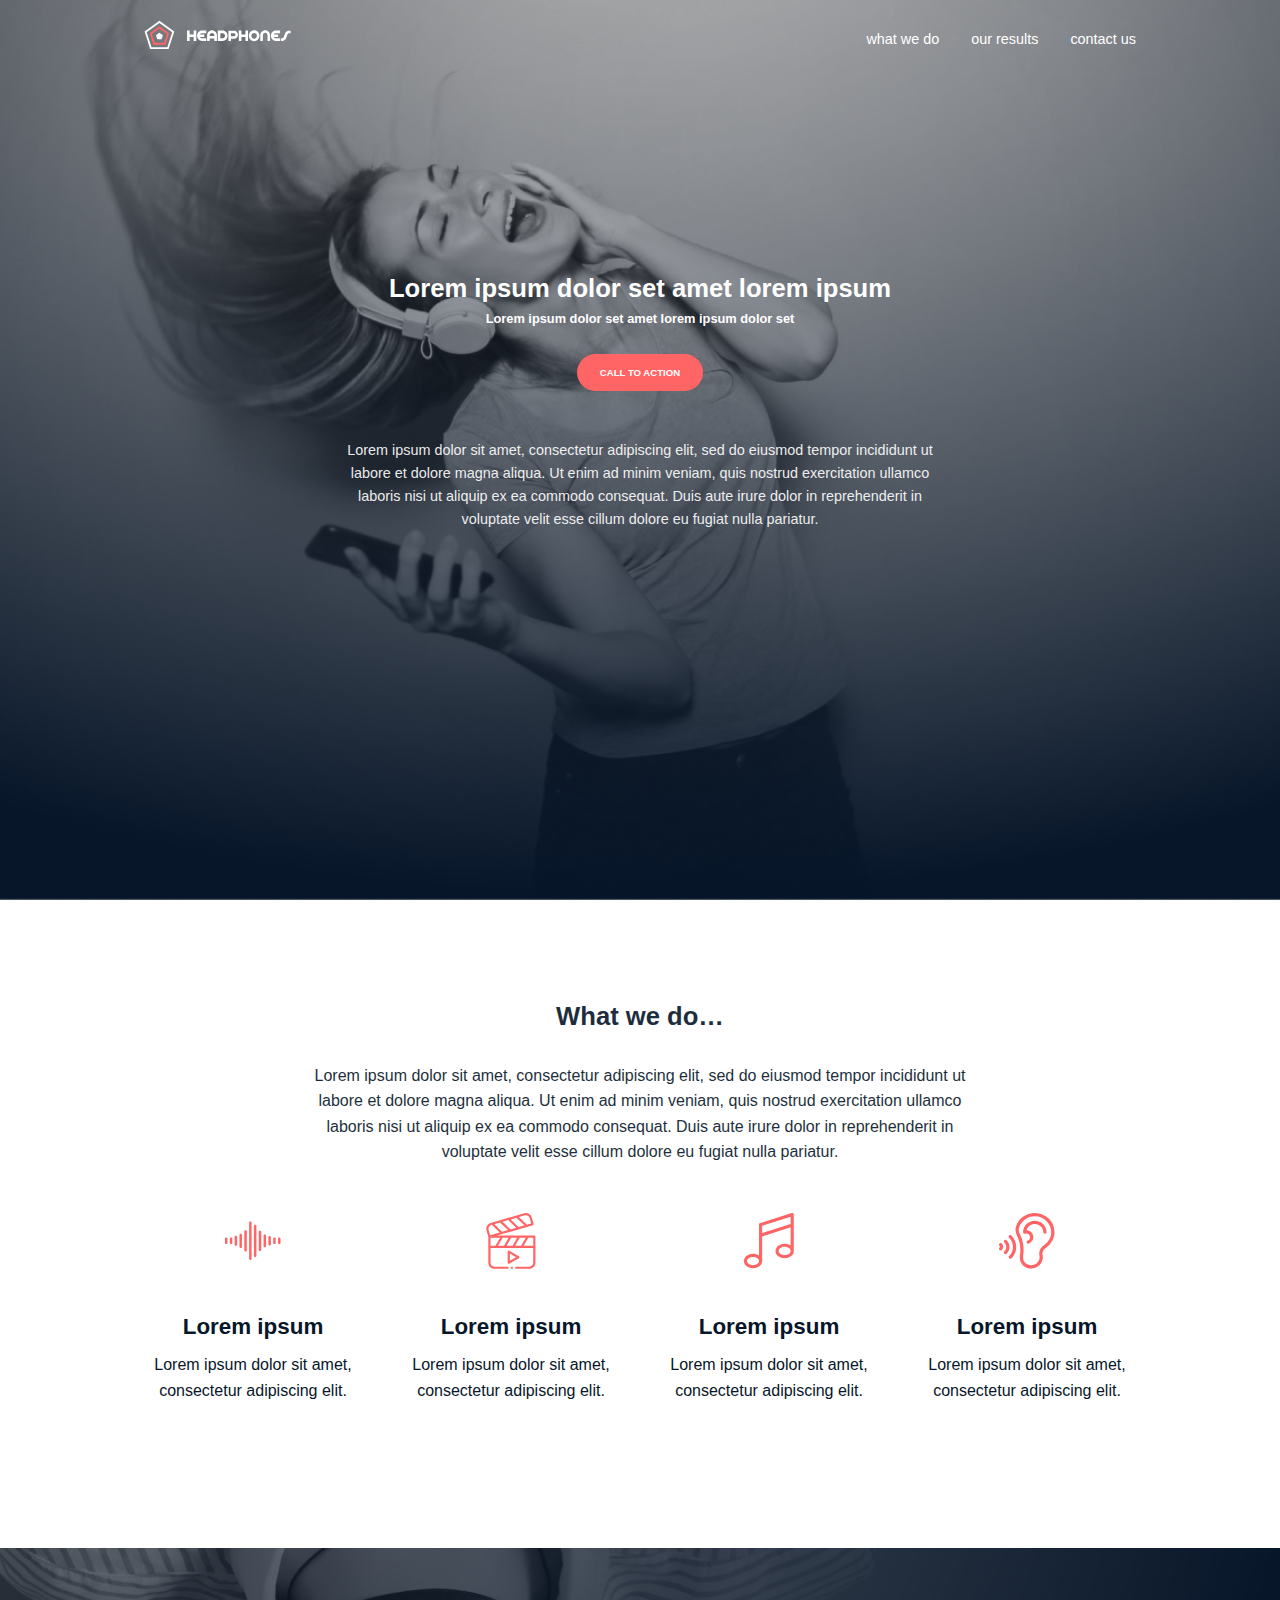
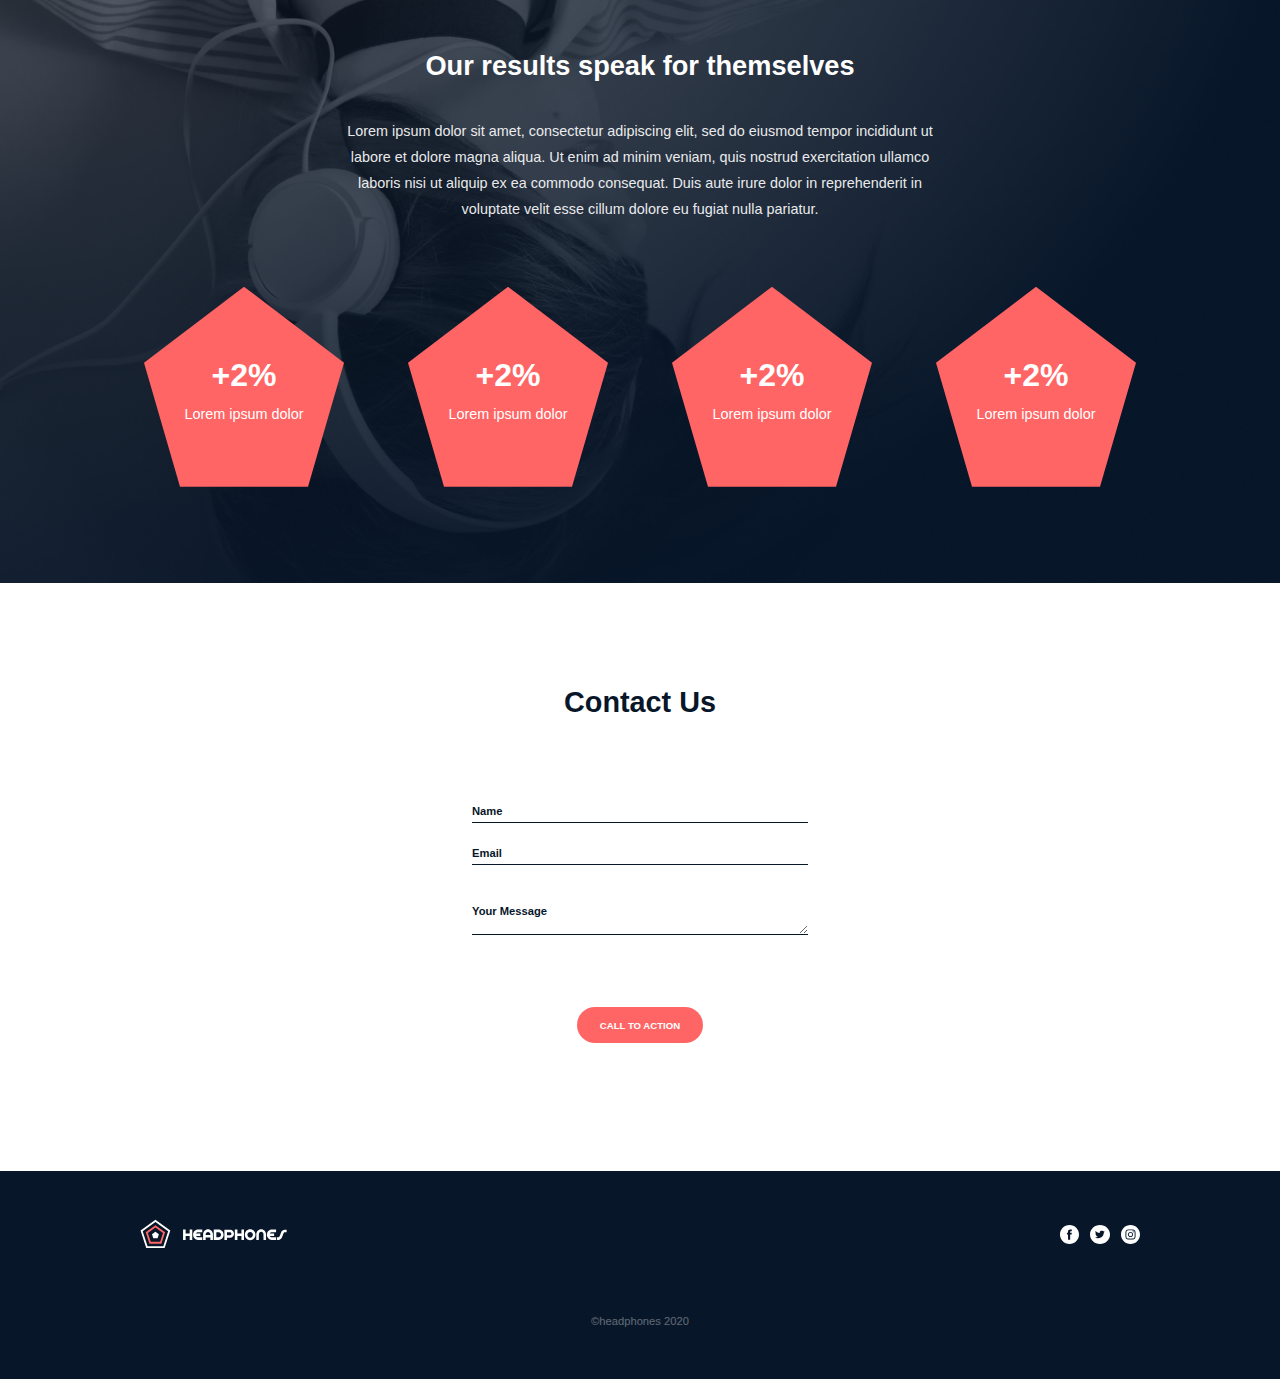
<file: headphones/6-index.html>
<!DOCTYPE html>
<html lang="en">
<head>
    <meta charset="UTF-8">
    <meta name="viewport" content="width=device-width, initial-scale=1.0">
    <link rel="stylesheet" href="6-index.css">
    <title>Headphones</title>
</head>
<body>
    <!-- Header/Hero-Section -->
    <header class="hero">
        <!-- Navigation Bar -->
        <nav class="nav">
            <div class="logo">
                <img src="./images/icons/logo.svg" alt="Headphones logo">
            </div>
            <!-- Hamburger and Close Icons -->
            <div class="menu-toggle" id="menu-toggle">
                <span class="hamburger" id="hamburger">&#9776;</span>
                <span class="close-icon" id="close-icon">&times;</span>
            </div>
            <!-- Navigation Links -->
            <ul class="nav-links" id="nav-links">
                <li><a href="#what-we-do">what we do</a></li>
                <li><a href="#our-results">our results</a></li>
                <li><a href="#contact-us">contact us</a></li>
            </ul>  
        </nav>
        <!-- Hero-Content -->
        <div class="hero-content">
            <h1>Lorem ipsum dolor set amet lorem ipsum</h1>
            <p class="hero-subtitle">Lorem ipsum dolor set amet lorem ipsum dolor set</p>
            <button>CALL TO ACTION</button>
            <p class="hero-description">
                Lorem ipsum dolor sit amet, consectetur adipiscing elit, sed do 
                eiusmod tempor incididunt ut labore et dolore magna aliqua. Ut enim ad 
                minim veniam, quis nostrud exercitation ullamco laboris nisi ut aliquip 
                ex ea commodo consequat. Duis aute irure dolor in reprehenderit in 
                voluptate velit esse cillum dolore eu fugiat nulla pariatur.
            </p>
        </div>
    </header>

    <!-- what we do... section -->
    <section class="what-we-do-section">
        <div class="container">
            <div class="what-we-do-intro">
                <h2>What we do…</h2>
                <p> Lorem ipsum dolor sit amet, consectetur adipiscing elit, sed do eiusmod tempor incididunt ut 
                labore et dolore magna aliqua. Ut enim ad minim veniam, quis nostrud exercitation ullamco 
                laboris nisi ut aliquip ex ea commodo consequat. Duis aute irure dolor in reprehenderit in
                voluptate velit esse cillum dolore eu fugiat nulla pariatur.
                </p>
            </div>
        
            <div class="services">
                <div class="card">
                    <img src="./images/icons/sound-frecuency.svg" class="card_img"></img>
                    <h3 class="card_title">Lorem ipsum</h3>
                    <p class="card_desc">Lorem ipsum dolor sit amet, consectetur adipiscing elit.</p>
                </div>
                <div class="card">
                    <img src="./images/icons/video.svg" class="card_img"></img>
                    <h3 class="card_title">Lorem ipsum</h3>
                    <p class="card_desc">Lorem ipsum dolor sit amet, consectetur adipiscing elit.</p>
                </div>
                <div class="card">
                    <img src="./images/icons/music.svg" class="card_img"></img>
                    <h3 class="card_title">Lorem ipsum</h3>
                    <p class="card_desc">Lorem ipsum dolor sit amet, consectetur adipiscing elit.</p>
                </div>
                <div class="card">
                    <img src="./images/icons/hearing.svg" class="card_img"></img>
                    <h3 class="card_title">Lorem ipsum</h3>
                    <p class="card_desc">Lorem ipsum dolor sit amet, consectetur adipiscing elit.</p>
                </div>
            </div>
        </div>
    </section>

    <!-- === RESULTS SECTION ===  -->
        <section class="results__section">
            <div class="results-overlay">
                <div class="results-text">
                    <h2>Our results speak for themselves</h2>
                    <p>Lorem ipsum dolor sit amet, consectetur adipiscing elit, sed do eiusmod tempor incididunt ut
                        labore et dolore magna
                        aliqua. Ut enim ad minim veniam, quis nostrud exercitation ullamco laboris nisi ut aliquip ex ea
                        commodo consequat. Duis
                        aute irure dolor in reprehenderit in voluptate velit esse cillum dolore eu fugiat nulla
                        pariatur.</p>
                </div>
                <!-- === FLEX ROW -->
                <div class="flex-row">
                    <div class="flex-col">
                        <div class="pentagon">
                            <div class="pentagon-shape"></div>
                            <div class="pentagon__content">
                                <h3 class="pentagon__title">+2%</h3>
                                <div class="pentagon__desc">Lorem ipsum dolor</div>
                            </div>
                        </div>
                    </div>

                <div class="flex-col">
                    <div class="pentagon">
                        <div class="pentagon-shape"></div>
                        <div class="pentagon__content">
                            <h3 class="pentagon__title">+2%</h3>
                            <div class="pentagon__desc">Lorem ipsum dolor</div>
                        </div>
                    </div>
                </div>

                <div class="flex-col">
                    <div class="pentagon">
                        <div class="pentagon-shape"></div>
                        <div class="pentagon__content">
                            <h3 class="pentagon__title">+2%</h3>
                            <div class="pentagon__desc">Lorem ipsum dolor</div>
                        </div>
                    </div>
                </div>

                <div class="flex-col">
                    <div class="pentagon">
                        <div class="pentagon-shape"></div>
                        <div class="pentagon__content">
                            <h3 class="pentagon__title">+2%</h3>
                            <div class="pentagon__desc">Lorem ipsum dolor</div>
                        </div>
                    </div>
                </div>
                </div>
            </div>
        </section>
         </section> 
        
        <section class="contact">
            <div class="contact-container">
                <h2>Contact Us</h2>
                <form class="contact-form">
                    <input type="text" placeholder="Name" required>
                    <input type="text" placeholder="Email" required>
                    <textarea id="message" placeholder="Your Message" required></textarea>
                    <button class="contact-btn">CALL TO ACTION</button>
                </form>
            </div>
        </section>

        <footer class="footer">
            <div class="footer-container">
                <div class="footer-items">
                    <img src="./images/icons/logo.svg" alt="Logo" class="footer-logo">
                    
                    <div class="footer-socials">
                        <img src="./images/icons/Facebook_White-1.svg" alt="Facebook" class="social-icon">
                        <img src="./images/icons/Twitter_White-2.svg" alt="Twitter" class="social-icon">
                        <img src="./images/icons/Instagram_White-1.svg" alt="Instagram" class="social-icon">
                    </div>
                </div> 
                <p class="footer-copyright">
                    &copy;headphones 2020
                </p>
            </div>
        </footer>
</body>
</html>
</file>
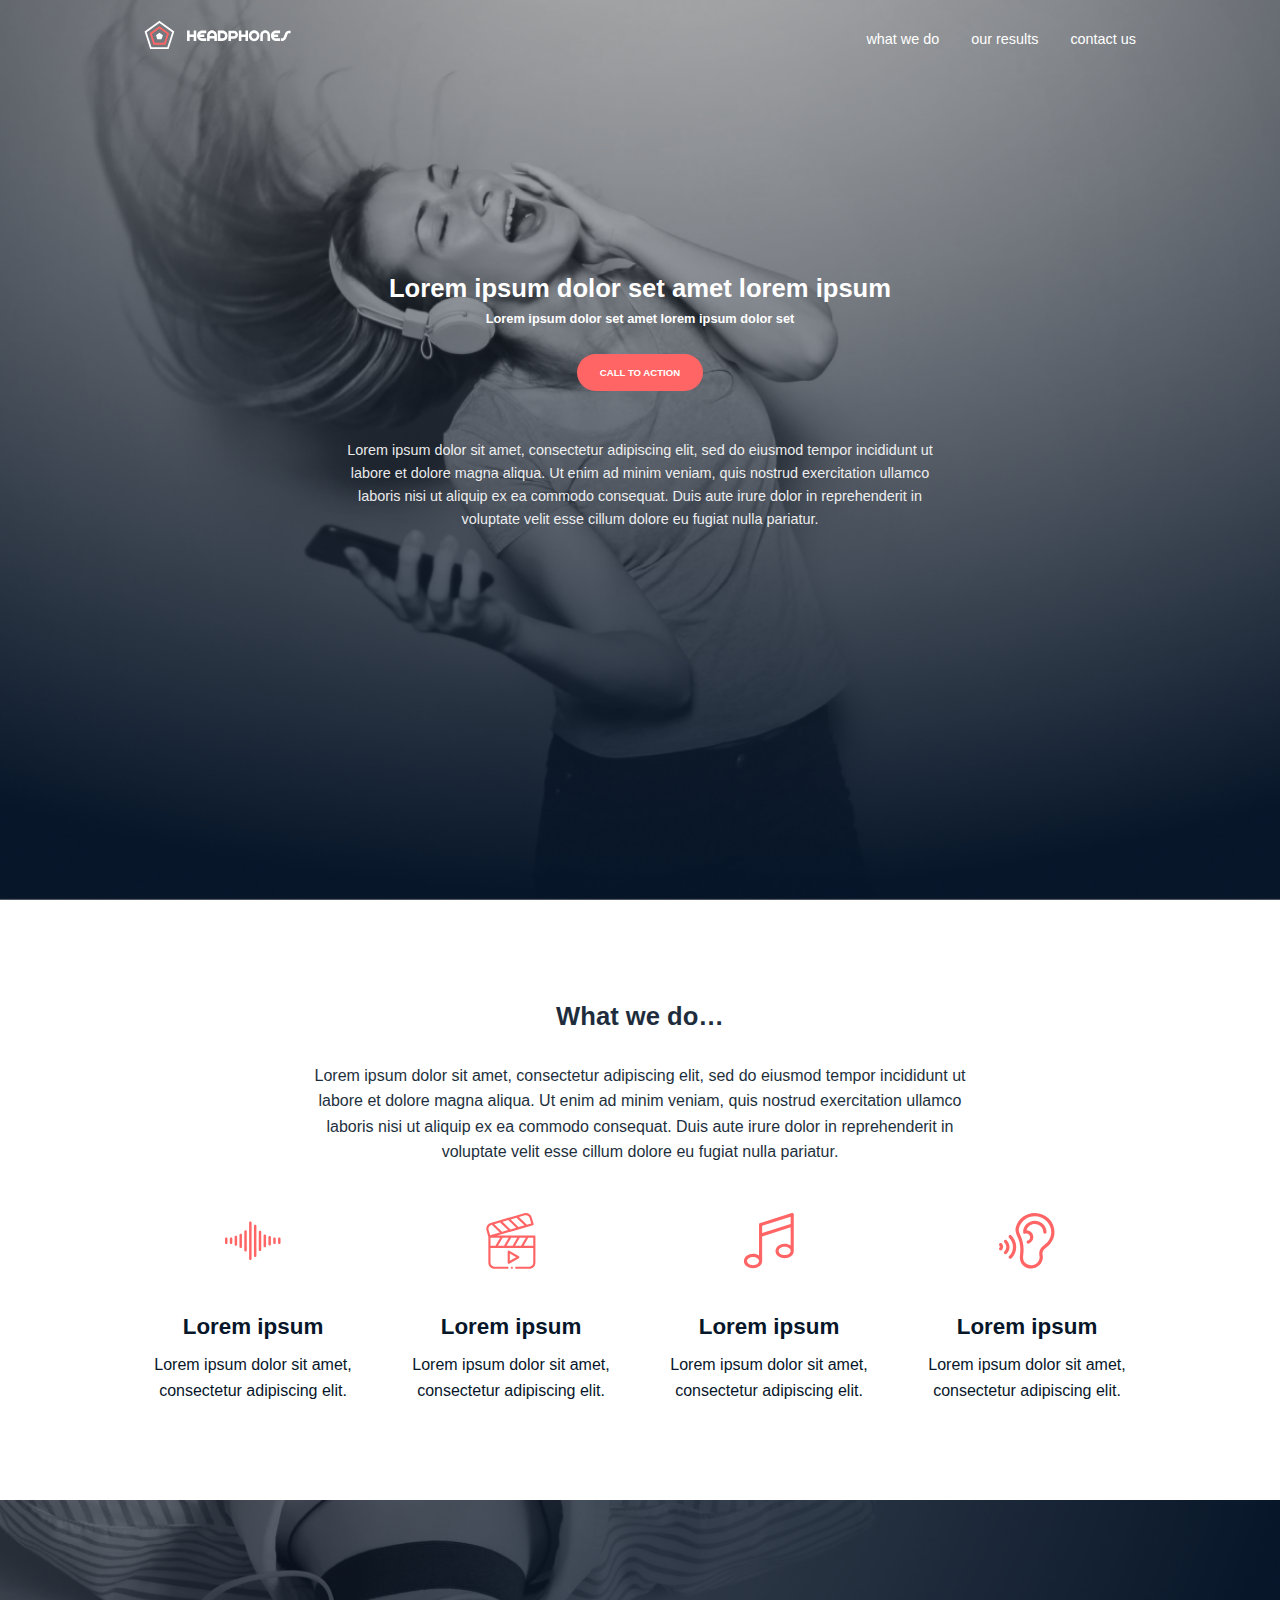
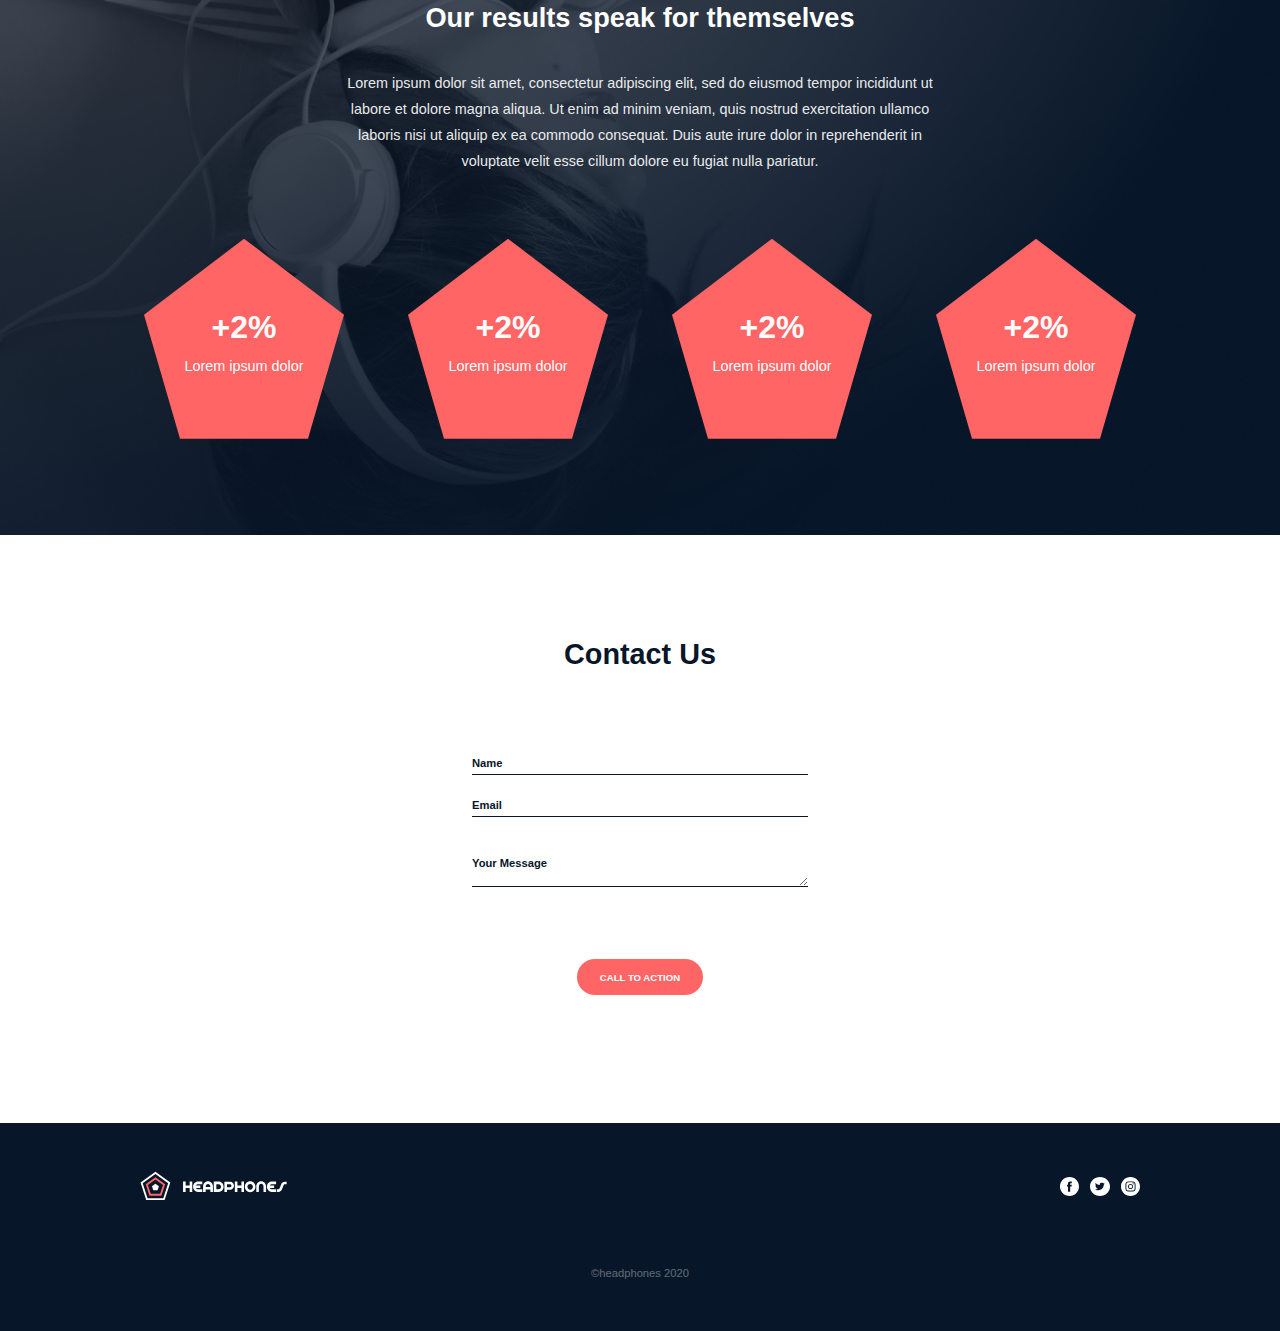
<file: headphones/7-index.html>
<!DOCTYPE html>
<html lang="en">
<head>
    <meta charset="UTF-8">
    <meta name="viewport" content="width=device-width, initial-scale=1.0">
    <link rel="stylesheet" href="7-index.css">
    <title>Headphones</title>
</head>
<body>
    <!-- Header/Hero-Section -->
    <header class="hero">
        <!-- Navigation Bar -->
        <nav class="nav">
            <div class="logo">
                <img src="./images/icons/logo.svg" alt="Headphones logo">
            </div>
            <!-- Hamburger and Close Icons -->
            <div class="menu-toggle" id="menu-toggle">
                <span class="hamburger" id="hamburger">&#9776;</span>
                <span class="close-icon" id="close-icon">&times;</span>
            </div>
            <!-- Navigation Links -->
            <ul class="nav-links" id="nav-links">
                <li><a href="#what-we-do">what we do</a></li>
                <li><a href="#our-results">our results</a></li>
                <li><a href="#contact-us">contact us</a></li>
            </ul>  
        </nav>
        <!-- Hero-Content -->
        <div class="hero-content">
            <h1>Lorem ipsum dolor set amet lorem ipsum</h1>
            <p class="hero-subtitle">Lorem ipsum dolor set amet lorem ipsum dolor set</p>
            <button>CALL TO ACTION</button>
            <p class="hero-description">
                Lorem ipsum dolor sit amet, consectetur adipiscing elit, sed do 
                eiusmod tempor incididunt ut labore et dolore magna aliqua. Ut enim ad 
                minim veniam, quis nostrud exercitation ullamco laboris nisi ut aliquip 
                ex ea commodo consequat. Duis aute irure dolor in reprehenderit in 
                voluptate velit esse cillum dolore eu fugiat nulla pariatur.
            </p>
        </div>
    </header>

    <!-- what we do... section -->
    <section class="what-we-do-section">
        <div class="container">
            <div class="what-we-do-intro">
                <h2>What we do…</h2>
                <p> Lorem ipsum dolor sit amet, consectetur adipiscing elit, sed do eiusmod tempor incididunt ut 
                labore et dolore magna aliqua. Ut enim ad minim veniam, quis nostrud exercitation ullamco 
                laboris nisi ut aliquip ex ea commodo consequat. Duis aute irure dolor in reprehenderit in
                voluptate velit esse cillum dolore eu fugiat nulla pariatur.
                </p>
            </div>
        
            <div class="services">
                <div class="card">
                    <img src="./images/icons/sound-frecuency.svg" class="card_img"></img>
                    <h3 class="card_title">Lorem ipsum</h3>
                    <p class="card_desc">Lorem ipsum dolor sit amet, consectetur adipiscing elit.</p>
                </div>
                <div class="card">
                    <img src="./images/icons/video.svg" class="card_img"></img>
                    <h3 class="card_title">Lorem ipsum</h3>
                    <p class="card_desc">Lorem ipsum dolor sit amet, consectetur adipiscing elit.</p>
                </div>
                <div class="card">
                    <img src="./images/icons/music.svg" class="card_img"></img>
                    <h3 class="card_title">Lorem ipsum</h3>
                    <p class="card_desc">Lorem ipsum dolor sit amet, consectetur adipiscing elit.</p>
                </div>
                <div class="card">
                    <img src="./images/icons/hearing.svg" class="card_img"></img>
                    <h3 class="card_title">Lorem ipsum</h3>
                    <p class="card_desc">Lorem ipsum dolor sit amet, consectetur adipiscing elit.</p>
                </div>
            </div>
        </div>
    </section>

    <!-- === RESULTS SECTION ===  -->
        <section class="results__section">
            <div class="results-overlay">
                <div class="results-text">
                    <h2>Our results speak for themselves</h2>
                    <p>Lorem ipsum dolor sit amet, consectetur adipiscing elit, sed do eiusmod tempor incididunt ut
                        labore et dolore magna
                        aliqua. Ut enim ad minim veniam, quis nostrud exercitation ullamco laboris nisi ut aliquip ex ea
                        commodo consequat. Duis
                        aute irure dolor in reprehenderit in voluptate velit esse cillum dolore eu fugiat nulla
                        pariatur.</p>
                </div>
                <!-- === FLEX ROW -->
                <div class="flex-row">
                    <div class="flex-col">
                        <div class="pentagon">
                            <div class="pentagon-shape"></div>
                            <div class="pentagon__content">
                                <h3 class="pentagon__title">+2%</h3>
                                <div class="pentagon__desc">Lorem ipsum dolor</div>
                            </div>
                        </div>
                    </div>

                <div class="flex-col">
                    <div class="pentagon">
                        <div class="pentagon-shape"></div>
                        <div class="pentagon__content">
                            <h3 class="pentagon__title">+2%</h3>
                            <div class="pentagon__desc">Lorem ipsum dolor</div>
                        </div>
                    </div>
                </div>

                <div class="flex-col">
                    <div class="pentagon">
                        <div class="pentagon-shape"></div>
                        <div class="pentagon__content">
                            <h3 class="pentagon__title">+2%</h3>
                            <div class="pentagon__desc">Lorem ipsum dolor</div>
                        </div>
                    </div>
                </div>

                <div class="flex-col">
                    <div class="pentagon">
                        <div class="pentagon-shape"></div>
                        <div class="pentagon__content">
                            <h3 class="pentagon__title">+2%</h3>
                            <div class="pentagon__desc">Lorem ipsum dolor</div>
                        </div>
                    </div>
                </div>
                </div>
            </div>
        </section>
         </section> 
        <!-- CONTACT US SECTION -->
        <section class="contact">
            <div class="contact-container">
                <h2>Contact Us</h2>
                <!-- FORM -->
                <form class="contact-form">
                    <input type="text" placeholder="Name" required>
                    <input type="text" placeholder="Email" required>
                    <textarea id="message" placeholder="Your Message" required></textarea>
                    <button class="contact-btn">CALL TO ACTION</button>
                </form>
            </div>
        </section>
        <!-- THE FOOTER -->
        <footer class="footer">
            <div class="footer-container">
                <div class="footer-items">
                    <img src="./images/icons/logo.svg" alt="Logo" class="footer-logo">
                    
                    <div class="footer-socials">
                        <img src="./images/icons/Facebook_White-1.svg" alt="Facebook" class="social-icon">
                        <img src="./images/icons/Twitter_White-2.svg" alt="Twitter" class="social-icon">
                        <img src="./images/icons/Instagram_White-1.svg" alt="Instagram" class="social-icon">
                    </div>
                </div> 
                <p class="footer-copyright">
                    &copy;headphones 2020
                </p>
            </div>
        </footer>
</body>
</html>
</file>
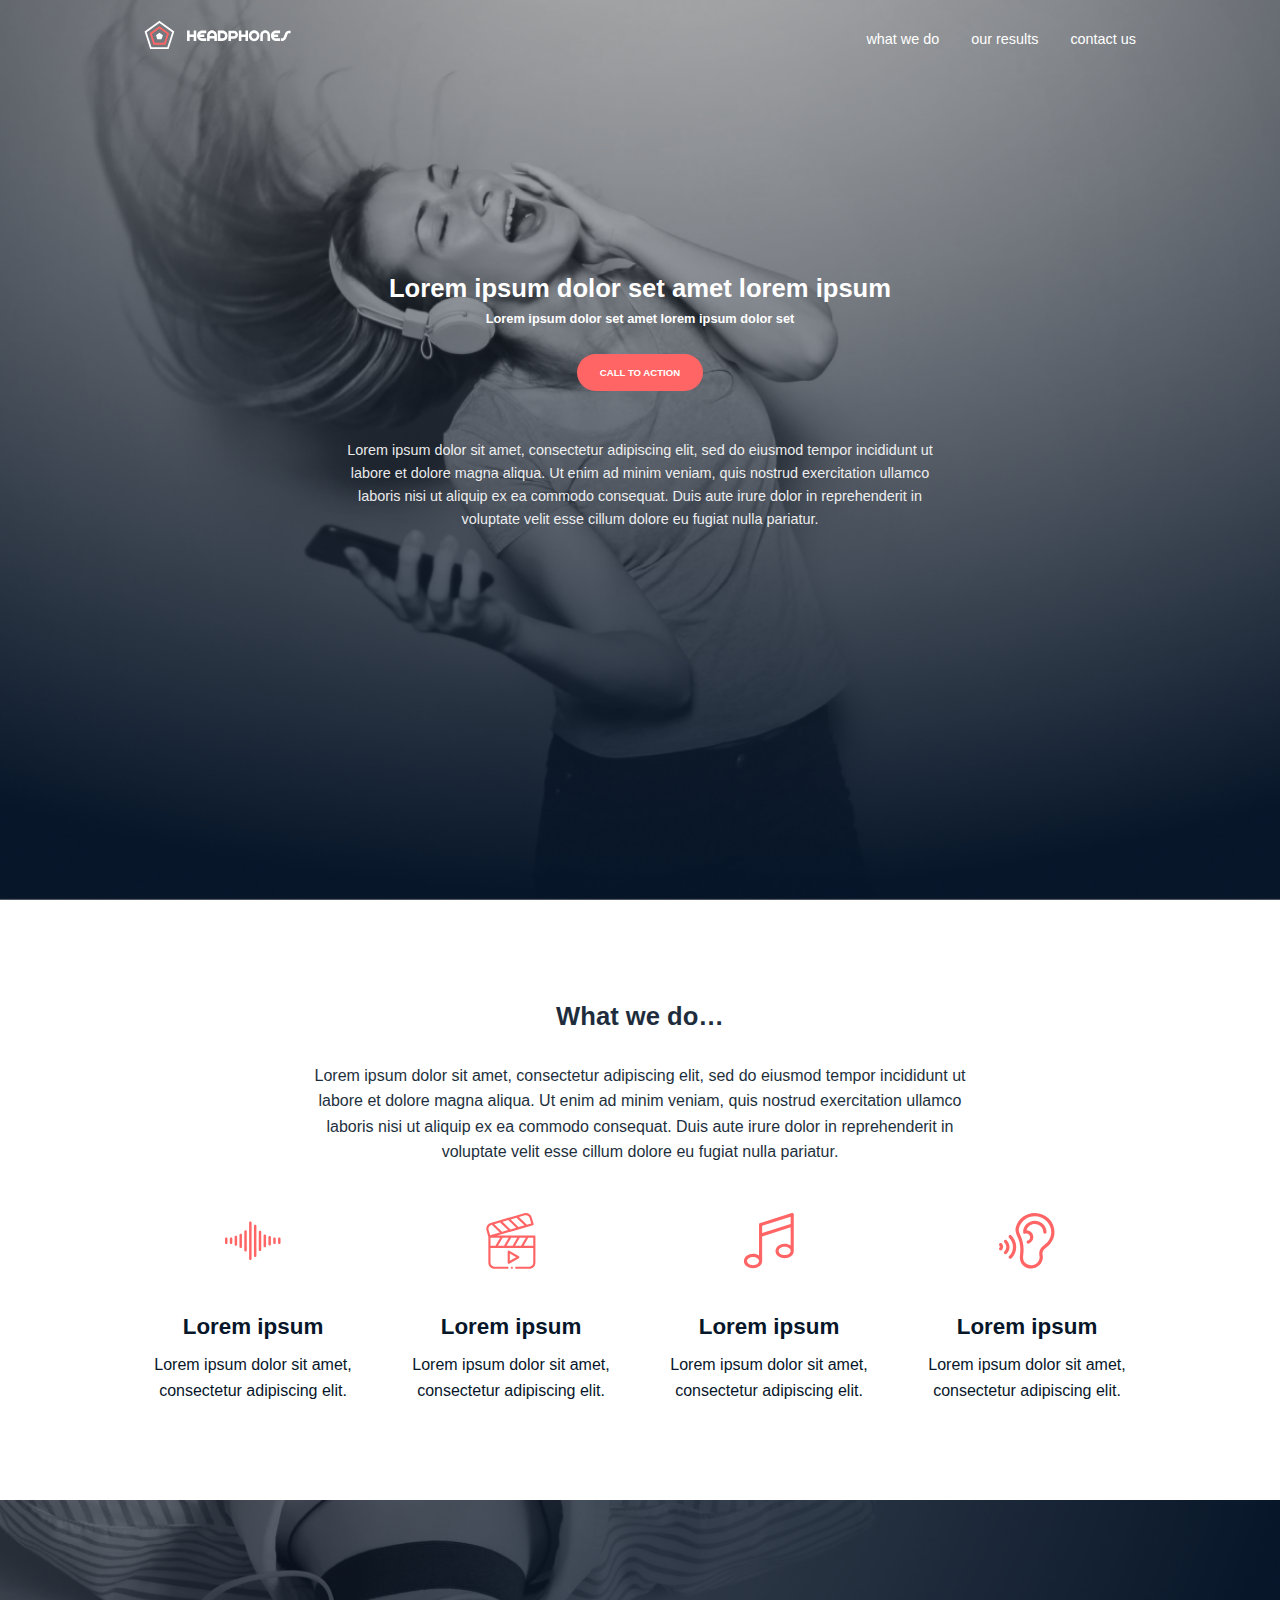
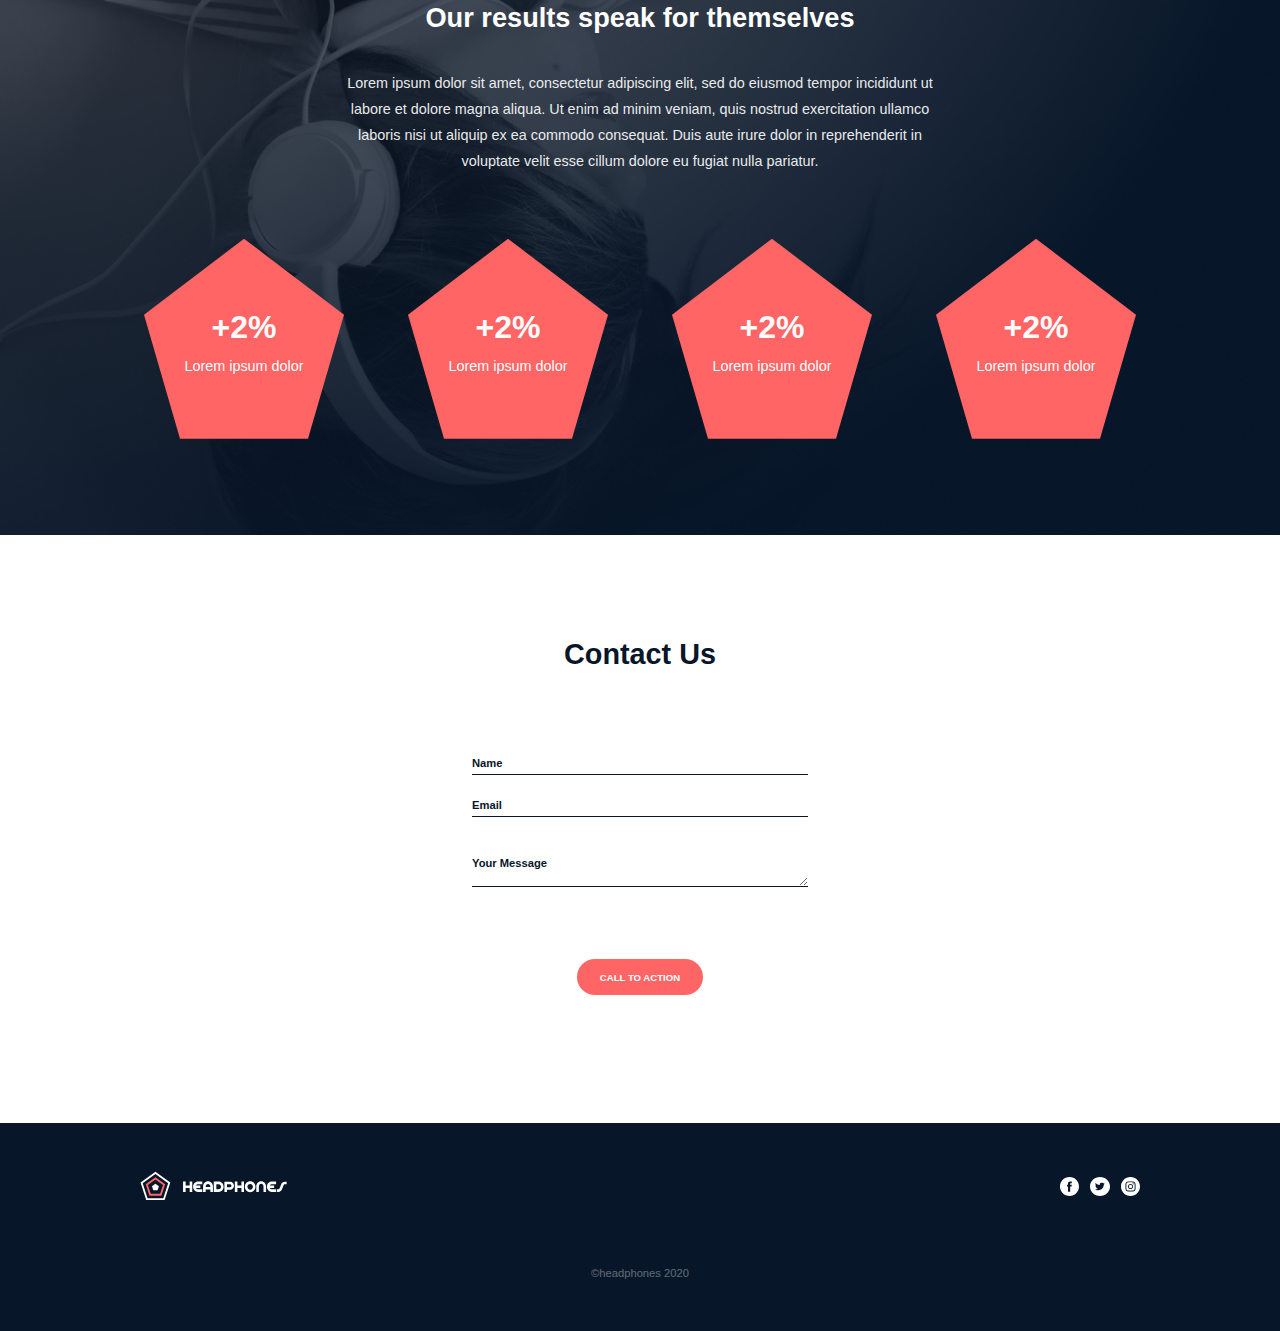
<file: headphones/8-index.html>
<!DOCTYPE html>
<html lang="en">
<head>
    <meta charset="UTF-8">
    <meta name="viewport" content="width=device-width, initial-scale=1.0">
    <link rel="stylesheet" href="8-styles.css">
    <title>Headphones</title>
</head>
<body>
    <!-- Header/Hero-Section -->
    <header class="hero">
        <!-- Navigation Bar -->
        <nav class="nav">
            <div class="logo">
                <img src="./images/icons/logo.svg" alt="Headphones logo">
            </div>
            <!-- Hamburger and Close Icons -->
            <div class="menu-toggle" id="menu-toggle">
                <span class="hamburger" id="hamburger">&#9776;</span>
                <span class="close-icon" id="close-icon">&times;</span>
            </div>
            <!-- Navigation Links -->
            <ul class="nav-links" id="nav-links">
                <li><a href="#what-we-do">what we do</a></li>
                <li><a href="#our-results">our results</a></li>
                <li><a href="#contact-us">contact us</a></li>
            </ul>  
        </nav>
        <!-- Hero-Content -->
        <div class="hero-content">
            <h1>Lorem ipsum dolor set amet lorem ipsum</h1>
            <p class="hero-subtitle">Lorem ipsum dolor set amet lorem ipsum dolor set</p>
            <button>CALL TO ACTION</button>
            <p class="hero-description">
                Lorem ipsum dolor sit amet, consectetur adipiscing elit, sed do 
                eiusmod tempor incididunt ut labore et dolore magna aliqua. Ut enim ad 
                minim veniam, quis nostrud exercitation ullamco laboris nisi ut aliquip 
                ex ea commodo consequat. Duis aute irure dolor in reprehenderit in 
                voluptate velit esse cillum dolore eu fugiat nulla pariatur.
            </p>
        </div>
    </header>

    <!-- what we do... section -->
    <section class="what-we-do-section">
        <div class="container">
            <div class="what-we-do-intro">
                <h2>What we do…</h2>
                <p> Lorem ipsum dolor sit amet, consectetur adipiscing elit, sed do eiusmod tempor incididunt ut 
                labore et dolore magna aliqua. Ut enim ad minim veniam, quis nostrud exercitation ullamco 
                laboris nisi ut aliquip ex ea commodo consequat. Duis aute irure dolor in reprehenderit in
                voluptate velit esse cillum dolore eu fugiat nulla pariatur.
                </p>
            </div>
        
            <div class="services">
                <div class="card">
                    <img src="./images/icons/sound-frecuency.svg" class="card_img"></img>
                    <h3 class="card_title">Lorem ipsum</h3>
                    <p class="card_desc">Lorem ipsum dolor sit amet, consectetur adipiscing elit.</p>
                </div>
                <div class="card">
                    <img src="./images/icons/video.svg" class="card_img"></img>
                    <h3 class="card_title">Lorem ipsum</h3>
                    <p class="card_desc">Lorem ipsum dolor sit amet, consectetur adipiscing elit.</p>
                </div>
                <div class="card">
                    <img src="./images/icons/music.svg" class="card_img"></img>
                    <h3 class="card_title">Lorem ipsum</h3>
                    <p class="card_desc">Lorem ipsum dolor sit amet, consectetur adipiscing elit.</p>
                </div>
                <div class="card">
                    <img src="./images/icons/hearing.svg" class="card_img"></img>
                    <h3 class="card_title">Lorem ipsum</h3>
                    <p class="card_desc">Lorem ipsum dolor sit amet, consectetur adipiscing elit.</p>
                </div>
            </div>
        </div>
    </section>

    <!-- === RESULTS SECTION ===  -->
        <section class="results__section">
            <div class="results-overlay">
                <div class="results-text">
                    <h2>Our results speak for themselves</h2>
                    <p>Lorem ipsum dolor sit amet, consectetur adipiscing elit, sed do eiusmod tempor incididunt ut
                        labore et dolore magna
                        aliqua. Ut enim ad minim veniam, quis nostrud exercitation ullamco laboris nisi ut aliquip ex ea
                        commodo consequat. Duis
                        aute irure dolor in reprehenderit in voluptate velit esse cillum dolore eu fugiat nulla
                        pariatur.</p>
                </div>
                <!-- === FLEX ROW -->
                <div class="flex-row">
                    <div class="flex-col">
                        <div class="pentagon">
                            <div class="pentagon-shape"></div>
                            <div class="pentagon__content">
                                <h3 class="pentagon__title">+2%</h3>
                                <div class="pentagon__desc">Lorem ipsum dolor</div>
                            </div>
                        </div>
                    </div>

                <div class="flex-col">
                    <div class="pentagon">
                        <div class="pentagon-shape"></div>
                        <div class="pentagon__content">
                            <h3 class="pentagon__title">+2%</h3>
                            <div class="pentagon__desc">Lorem ipsum dolor</div>
                        </div>
                    </div>
                </div>

                <div class="flex-col">
                    <div class="pentagon">
                        <div class="pentagon-shape"></div>
                        <div class="pentagon__content">
                            <h3 class="pentagon__title">+2%</h3>
                            <div class="pentagon__desc">Lorem ipsum dolor</div>
                        </div>
                    </div>
                </div>

                <div class="flex-col">
                    <div class="pentagon">
                        <div class="pentagon-shape"></div>
                        <div class="pentagon__content">
                            <h3 class="pentagon__title">+2%</h3>
                            <div class="pentagon__desc">Lorem ipsum dolor</div>
                        </div>
                    </div>
                </div>
                </div>
            </div>
        </section>
         </section> 
        <!-- CONTACT US SECTION -->
        <section class="contact">
            <div class="contact-container">
                <h2>Contact Us</h2>
                <!-- FORM -->
                <form class="contact-form">
                    <input type="text" placeholder="Name" required>
                    <input type="text" placeholder="Email" required>
                    <textarea id="message" placeholder="Your Message" required></textarea>
                    <button class="contact-btn">CALL TO ACTION</button>
                </form>
            </div>
        </section>
        <!-- THE FOOTER -->
        <footer class="footer">
            <div class="footer-container">
                <div class="footer-items">
                    <img src="./images/icons/logo.svg" alt="Logo" class="footer-logo">
                    
                    <div class="footer-socials">
                        <img src="./images/icons/Facebook_White-1.svg" alt="Facebook" class="social-icon">
                        <img src="./images/icons/Twitter_White-2.svg" alt="Twitter" class="social-icon">
                        <img src="./images/icons/Instagram_White-1.svg" alt="Instagram" class="social-icon">
                    </div>
                </div> 
                <p class="footer-copyright">
                    &copy;headphones 2020
                </p>
            </div>
        </footer>
        <script src="8-script.js"></script>
</body>
</html>
</file>
<file: css_basic/styles.css>
body{
    display: flex;
    flex-direction: column;
}
main{
    display: flex;
    flex-direction: row;
    flex: auto;
}
article{
    flex: 2;
    overflow-y: auto;
}
aside{
    flex: 1;
    overflow-y: auto;
}
</file>
<file: css_basic/base.css>
body{
    font-family: Arial, sans-serif;
    line-height: 1.6;
    margin: 0;
    padding: 0;
    background-color: #f4f4f4;
    color: #333;
}
.works_on_smartphone {
    display: block;
    padding: 10px;
    width: auto;
}
</file>
<file: headphones/0-index.css>
/* CSS RESET */
/* A simple reset to remove default browser styling */
:root {
  --text-color: #fff;
  --primary-color: #FF6565;
  --secondary-color: #071629;
  --fs-lg: 4.6rem;
  --fs-md: 3.2rem;
  --fs-sm: 1.6rem;
}

*,
*::before,
*::after {
  margin: 0;
  padding: 0;
  box-sizing: border-box;
  font-family: 'source-pro', sans-serif;
}

/* --- Font Imports --- */
@font-face {
    font-family: 'Source Sans Pro';
    src: url('fonts/SourceSansPro-Regular.ttf') format('truetype'); 
    font-weight: normal;
    font-style: normal;
}

@font-face {
    font-family: 'Spin Cycle OT';
    src: url('fonts/SpinCycle-OT.otf') format('opentype'); 
    font-weight: normal;
    font-style: normal;
}

/* BASE BODY STYLES */
body {
  background-color: var(--secondary-color);
  font-family: 'Source Sans Pro', sans-serif; 
  color: var(--text-color);
  line-height: 1.6;
}

/* centers content */
.container {
  max-width: 1000px;
  margin: 0 auto; 
}

/* --- Header/Hero Section Styling --- */
.hero{
    background-image: url(./images/background_1.png);
    background-size: cover;
    background-position: center;
    background-repeat: no-repeat;
    min-height: 100vh;
    display: flex;
    flex-direction: column;
    text-align: center;
    padding: 20px;
}

/* Navbar Styling */
.nav{
    display: flex;
    justify-content: space-between;
    align-items: center;
    padding: 0 4rem;
}

.nav .logo img{
    height: 30px;
    width: auto;
}

.nav-links{
    display: flex;
    gap: 2rem;
    list-style: none;
}

.nav-links a{
    text-decoration: none;
    color: var(--text-color);
    font-size: 0.9rem;
}

.nav-links a:hover,
.nav-links a:active {
  color: var(--primary-color);
}

/* hero styling */
.hero-content{
    margin-top: 17%;
    text-align: center;
}

.hero-content h1{
    font-size: var(--fs-sm)
}

.hero-content .hero-subtitle{
    font-size: 0.8rem;
    font-weight: 600;
    line-height: 1.5;
    margin-bottom: 1.6rem;
}

button{
    background-color: var(--primary-color);
    color: var(--text-color);
    padding: 0.8rem 1.4rem;
    border-radius: 25px;
    font-size: 0.6rem;
    font-weight: 700;
    border: none;
    outline: none;
    cursor: pointer;
    transition: opacity 0.3s ease;
}

button:hover,
button:active {
  opacity: 0.9;
}

.hero-content .hero-description{
    margin-top: 3rem;
    font-size: 0.7rem;
    line-height: 1.8;
    font-weight: normal;
    opacity: 0.9;
    margin: 3rem auto;
    max-width: 480px;
}
</file>
<file: headphones/1-index.css>
/* CSS RESET */
/* A simple reset to remove default browser styling */
:root {
  --text-color: #fff;
  --primary-color: #FF6565;
  --secondary-color: #071629;
  --fs-lg: 4.6rem;
  --fs-md: 3.2rem;
  --fs-sm: 1.6rem;
}

*,
*::before,
*::after {
  margin: 0;
  padding: 0;
  box-sizing: border-box;
  font-family: 'source-pro', sans-serif;
}

/* --- Font Imports --- */
@font-face {
  font-family: 'Source Sans Pro';
  src: url('fonts/SourceSansPro-Regular.ttf') format('truetype'); 
  font-weight: normal;
  font-style: normal;
}

@font-face {
  font-family: 'Spin Cycle OT';
  src: url('fonts/SpinCycle-OT.otf') format('opentype'); 
  font-weight: normal;
  font-style: normal;
}

/* BASE BODY STYLES */
body {
  background-color: var(--secondary-color);
  font-family: 'Source Sans Pro', sans-serif; 
  color: var(--text-color);
  line-height: 1.6;
}

/* centers content */
.container {
  max-width: 1000px;
  margin: 0 auto; 
}

/* --- Header/Hero Section Styling --- */
.hero{
  background-image: url(./images/background_1.png);
  background-size: cover;
  background-position: center;
  background-repeat: no-repeat;
  min-height: 100vh;
  display: flex;
  flex-direction: column;
  text-align: center;
  padding: 20px;
}

/* Navbar Styling */
.nav{
  display: flex;
  justify-content: space-between;
  align-items: center;
  padding: 0 10%;
  position: relative;
  z-index: 10;
}

.nav .logo img{
  height: 30px;
  width: auto;
}

.nav-links{
  display: flex;
  gap: 2rem;
  list-style: none;
}

.nav-links a{
  text-decoration: none;
  color: var(--text-color);
  font-size: 0.9rem;
}

.nav-links a:hover,
.nav-links a:active {
  color: var(--primary-color);
}

/* hero styling */
.hero-content{
  margin-top: 17%;
  text-align: center;
}

.hero-content h1{
  font-size: var(--fs-sm)
}

.hero-content .hero-subtitle{
  font-size: 0.8rem;
  font-weight: 600;
  line-height: 1.5;
  margin-bottom: 1.6rem;
}

button{
  background-color: var(--primary-color);
  color: var(--text-color);
  padding: 0.8rem 1.4rem;
  border-radius: 25px;
  font-size: 0.6rem;
  font-weight: 700;
  border: none;
  outline: none;
  cursor: pointer;
  transition: opacity 0.3s ease;
}

button:hover,
button:active {
  opacity: 0.9;
}

.hero-content .hero-description{
  margin-top: 3rem;
  font-size: 0.9rem;
  line-height: 1.6;
  font-weight: normal;
  opacity: 0.9;
  margin: 3rem auto;
  max-width: 600px;
}

/* --- Responsive Design for Mobile (480px or less) --- */

/* Menu icons container */
.menu-toggle {
  display: none;
  font-size: 2rem;
  color: white;
  cursor: pointer;
}

/* Individual icons */
.hamburger,
.close-icon {
  display: none;
}

/* Mobile styles */
@media (max-width: 480px) {
  .menu-toggle {
    display: block;
  }

  .hamburger {
    display: block;
  }

  .nav-links {
  display: none;
  flex-direction: column;
  background-color: var(--secondary-color);
  position: absolute;
  top: 60px;
  right: 20px;
  padding: 1rem;
  gap: 1rem;
  border-radius: 6px;
  box-shadow: 0 0 8px rgba(0, 0, 0, 0.3);
  width: 200px;
  }

  .nav-links.active {
    display: flex;
  }

  .close-icon.show {
    display: block;
  }

  .hamburger.hide {
    display: none;
  }
}
/* What we do section styling */
.what-we-do-section{
  padding: 6rem; 
  background-color: #fff;
  color: #071629; 
  text-align: center;
}

.what-we-do-intro{
  max-width: 660px;
  margin: 0 auto 3rem;
  font-size: 1rem;
  line-height: 1.6;
  opacity: 0.9;
}

.what-we-do-intro h2 {
  font-size: var(--fs-sm);
  margin-bottom: 1.6rem;
}

.services{
  display: flex;
  flex-wrap: wrap; /* allows the cards to wrap to the next line */
  justify-content: space-between; 
  gap: 2rem; 
  max-width: 1000px;
}

.card {
  flex: 1 1 200px; /* grow:1, shrink:1, basis:200px */
  text-align: center;
}

.card_img{
  height: 3.5rem;
  width: 3.5rem;
  margin-bottom: 2rem;
}

.card_title{
  font-size: 1.4rem;
  margin-bottom: 0.5rem;
  color: var(--secondary-color);
  font-weight: 600;
}

.card_desc{
  font-size: 1rem;
  color: var(--secondary-color);
}

/* Responsive Design for Mobile */

@media (max-width: 768px) {
  .what-we-do-section {
    padding: 3rem 1rem;
  }

  .what-we-do-intro p {
    font-size: 0.95rem;
  }

  .services {
    flex-direction: column;
    align-items: center;
  }

  .card {
    margin-bottom: 2rem;
    text-align: center;
  }
}
</file>
<file: headphones/2-index.css>
/* CSS RESET */
/* A sIMPLE RESET TO REMOVE DEFAULT BROWSER STYLING */
:root {
  --text-color: #fff;
  --primary-color: #FF6565;
  --secondary-color: #071629;
  --fs-lg: 4.6rem;
  --fs-md: 3.2rem;
  --fs-sm: 1.6rem;
}

*,
*::before,
*::after {
  margin: 0;
  padding: 0;
  box-sizing: border-box;
  font-family: 'source-pro', sans-serif;
}

/* --- FONT IMPORT --- */
@font-face {
  font-family: 'Source Sans Pro';
  src: url('fonts/SourceSansPro-Regular.ttf') format('truetype'); 
  font-weight: normal;
  font-style: normal;
}

@font-face {
  font-family: 'Spin Cycle OT';
  src: url('fonts/SpinCycle-OT.otf') format('opentype'); 
  font-weight: normal;
  font-style: normal;
}

/* BASE BODY STYLING */
body {
  background-color: var(--secondary-color);
  font-family: 'Source Sans Pro', sans-serif; 
  color: var(--text-color);
  line-height: 1.6;
}

/* CENTERS CONTENT */
.container {
  max-width: 1000px;
  margin: 0 auto; 
}

/* --- HEADER/HERO SECTION STYLING --- */
.hero{
  background-image: url(./images/background_1.png);
  background-size: cover;
  background-position: center;
  background-repeat: no-repeat;
  min-height: 100vh;
  display: flex;
  flex-direction: column;
  text-align: center;
  padding: 20px;
}

/* NAVBAR STYLING */
.nav{
  display: flex;
  justify-content: space-between;
  align-items: center;
  padding: 0 10%;
  position: relative;
  z-index: 10;
}

.nav .logo img{
  height: 30px;
  width: auto;
}

.nav-links{
  display: flex;
  gap: 2rem;
  list-style: none;
}

.nav-links a{
  text-decoration: none;
  color: var(--text-color);
  font-size: 0.9rem;
}

.nav-links a:hover,
.nav-links a:active {
  color: var(--primary-color);
}

/* HERO STYLING */
.hero-content{
  margin-top: 17%;
  text-align: center;
}

.hero-content h1{
  font-size: var(--fs-sm)
}

.hero-content .hero-subtitle{
  font-size: 0.8rem;
  font-weight: 600;
  line-height: 1.5;
  margin-bottom: 1.6rem;
}

button{
  background-color: var(--primary-color);
  color: var(--text-color);
  padding: 0.8rem 1.4rem;
  border-radius: 25px;
  font-size: 0.6rem;
  font-weight: 700;
  border: none;
  outline: none;
  cursor: pointer;
  transition: opacity 0.3s ease;
}

button:hover,
button:active {
  opacity: 0.9;
}

.hero-content .hero-description{
  margin-top: 3rem;
  font-size: 0.9rem;
  line-height: 1.6;
  font-weight: normal;
  opacity: 0.9;
  margin: 3rem auto;
  max-width: 600px;
}

/* --- Responsive Design for Mobile (480px or less) --- */

/* Menu icons container */
.menu-toggle {
  display: none;
  font-size: 2rem;
  color: white;
  cursor: pointer;
}

/* Individual icons */
.hamburger,
.close-icon {
  display: none;
}

/* Mobile styles */
@media (max-width: 480px) {
  .menu-toggle {
    display: block;
  }

  .hamburger {
    display: block;
  }

  .nav-links {
  display: none;
  flex-direction: column;
  background-color: var(--secondary-color);
  position: absolute;
  top: 60px;
  right: 20px;
  padding: 1rem;
  gap: 1rem;
  border-radius: 6px;
  box-shadow: 0 0 8px rgba(0, 0, 0, 0.3);
  width: 200px;
  }

  .nav-links.active {
    display: flex;
  }

  .close-icon.show {
    display: block;
  }

  .hamburger.hide {
    display: none;
  }
}
/* WHAT WE DO SECTION STYLING */
.what-we-do-section{
  padding: 6rem; 
  background-color: #fff;
  color: #071629; 
  text-align: center;
}

.what-we-do-intro{
  max-width: 660px;
  margin: 0 auto 3rem;
  font-size: 1rem;
  line-height: 1.6;
  opacity: 0.9;
}

.what-we-do-intro h2 {
  font-size: var(--fs-sm);
  margin-bottom: 1.6rem;
}

.services{
  display: flex;
  flex-wrap: wrap; /* allows the cards to wrap to the next line */
  justify-content: space-between; 
  gap: 2rem; 
  max-width: 1000px;
  margin: 0 auto 3rem;
}

.card {
  flex: 1 1 200px; /* grow:1, shrink:1, basis:200px */
  text-align: center;
}

.card_img{
  height: 3.5rem;
  width: 3.5rem;
  margin-bottom: 2rem;
}

.card_title{
  font-size: 1.4rem;
  margin-bottom: 0.5rem;
  color: var(--secondary-color);
  font-weight: 600;
}

.card_desc{
  font-size: 1rem;
  color: var(--secondary-color);
}
/* Responsive Design for Mobile */
/* === WHAT WE DO SECTION === */

@media (max-width: 768px) {
  .what-we-do-section {
    padding: 3rem 1rem;
  }

  .what-we-do-intro p {
    font-size: 0.95rem;
  }

  .services {
    flex-direction: column;
    align-items: center;
  }

  .card {
    margin-bottom: 2rem;
    text-align: center;
  }
}

/*  === OUR RESULTS SECTION STYLE === */
.results__section{
  background: url(./images/background_2.png);
  background-size: cover;
  background-position: center;
  background-repeat: no-repeat;
  padding: 4rem 0;
  position: relative;
  color: var(--text-color);
}

.results-grid {
  display: grid;
  grid-template-columns: repeat(auto-fit, minmax(250px, 1fr)); 
  gap: 40px 20px;
  text-align: center;
  margin-top: 50px;
}

.results-text {
  max-width: 1000px;
  margin: 0 auto;
  text-align: center;
}

.results-text h2 {
  font-size: 1.7rem;
  margin-bottom: 2rem;
}

.results-text p {
  font-size: 0.9rem;
  line-height: 1.8;
  max-width: 600px;
  margin: 0 auto 4rem;
  opacity: 0.9;
}

.flex-row{
  display: flex;
  justify-content: center;
  gap: 4rem;
  margin-top: 3rem;
}

.pentagon {
  max-width: 200px;
  width: auto; 
  height: auto; 
  background-color: var(--primary-color);
  position: relative; 
  clip-path: polygon(50% 0%, 100% 38%, 82% 100%, 18% 100%, 0% 38%); 
  display: flex;
  flex-direction: column; /* Stack children vertically */
  justify-content: center; 
  align-items: center; 
  margin-bottom: 20px; 
  text-align: center;
  padding: 10px; 
}

.pentagon__img{
  height: 100%;
  width: 100%;
}
.pentagon__text{
  position: absolute;
  z-index: 2;
  top: 50%;
  left: 50%;
  transform: translate(-50%,-50%);
  text-align: center;
}
.pentagon__title{
  font-family: var(--font-spin-cycle); 
  font-size: 44px;
  font-weight: bold;
  color: var(--text-color-light); 
  line-height: 1; 
  margin-bottom: 15px; 
}
.pentagon__desc{
  font-size: 12px;
  color: var(--text-color-light);
  line-height: 1.2;
  text-align: center;
  margin: 0; 
}

/* Responsive Design for Mobile */
 /* === OUR RESULTS SECTION === */
@media (max-width: 480px) {
  .results__section {
    padding: 3rem 1rem;
    text-align: center;
  }

  .results-text h2 {
    font-size: 1.4rem;
    margin-bottom: 1rem;
  }

  .results-text p {
    font-size: 0.9rem;
    margin-bottom: 2rem;
    line-height: 1.5;
    padding: 0 1rem;
  }

  .flex-row {
    flex-direction: column;
    align-items: center;
    gap: 2rem;
    margin-top: 2rem;
  }

  .pentagon {
    max-width: 180px;
    padding: 15px;
  }

  .pentagon__title {
    font-size: 36px;
  }

  .pentagon__desc {
    font-size: 11px;
  }
}
</file>
<file: headphones/3-index.css>
/* CSS RESET */
/* A simple reset to remove default browser styling */
:root {
  --text-color: #fff;
  --primary-color: #FF6565;
  --secondary-color: #071629;
  --fs-lg: 4.6rem;
  --fs-md: 3.2rem;
  --fs-sm: 1.6rem;
}

*,
*::before,
*::after {
  margin: 0;
  padding: 0;
  box-sizing: border-box;
  font-family: 'source-pro', sans-serif;
}

/* --- Font Imports --- */
@font-face {
  font-family: 'Source Sans Pro';
  src: url('fonts/SourceSansPro-Regular.ttf') format('truetype'); 
  font-weight: normal;
  font-style: normal;
}

@font-face {
  font-family: 'Spin Cycle OT';
  src: url('fonts/SpinCycle-OT.otf') format('opentype'); 
  font-weight: normal;
  font-style: normal;
}

/* BASE BODY STYLES */
body {
  background-color: var(--secondary-color);
  font-family: 'Source Sans Pro', sans-serif; 
  color: var(--text-color);
  line-height: 1.6;
}

/* centers content */
.container {
  max-width: 1000px;
  margin: 0 auto; 
}

/* --- Header/Hero Section Styling --- */
.hero{
  background-image: url(./images/background_1.png);
  background-size: cover;
  background-position: center;
  background-repeat: no-repeat;
  min-height: 100vh;
  display: flex;
  flex-direction: column;
  text-align: center;
  padding: 20px;
}

/* Navbar Styling */
.nav{
  display: flex;
  justify-content: space-between;
  align-items: center;
  padding: 0 10%;
  position: relative;
  z-index: 10;
}

.nav .logo img{
  height: 30px;
  width: auto;
}

.nav-links{
  display: flex;
  gap: 2rem;
  list-style: none;
}

.nav-links a{
  text-decoration: none;
  color: var(--text-color);
  font-size: 0.9rem;
}

.nav-links a:hover,
.nav-links a:active {
  color: var(--primary-color);
}

/* hero styling */
.hero-content{
  margin-top: 17%;
  text-align: center;
}

.hero-content h1{
  font-size: var(--fs-sm)
}

.hero-content .hero-subtitle{
  font-size: 0.8rem;
  font-weight: 600;
  line-height: 1.5;
  margin-bottom: 1.6rem;
}

button{
  background-color: var(--primary-color);
  color: var(--text-color);
  padding: 0.8rem 1.4rem;
  border-radius: 25px;
  font-size: 0.6rem;
  font-weight: 700;
  border: none;
  outline: none;
  cursor: pointer;
  transition: opacity 0.3s ease;
}

button:hover,
button:active {
  opacity: 0.9;
}

.hero-content .hero-description{
  margin-top: 3rem;
  font-size: 0.9rem;
  line-height: 1.6;
  font-weight: normal;
  opacity: 0.9;
  margin: 3rem auto;
  max-width: 600px;
}

/* --- Responsive Design for Mobile (480px or less) --- */

/* Menu icons container */
.menu-toggle {
  display: none;
  font-size: 2rem;
  color: white;
  cursor: pointer;
}

/* Individual icons */
.hamburger,
.close-icon {
  display: none;
}

/* Mobile styles */
@media (max-width: 480px) {
  .menu-toggle {
    display: block;
  }

  .hamburger {
    display: block;
  }

  .nav-links {
  display: none;
  flex-direction: column;
  background-color: var(--secondary-color);
  position: absolute;
  top: 60px;
  right: 20px;
  padding: 1rem;
  gap: 1rem;
  border-radius: 6px;
  box-shadow: 0 0 8px rgba(0, 0, 0, 0.3);
  width: 200px;
  }

  .nav-links.active {
    display: flex;
  }

  .close-icon.show {
    display: block;
  }

  .hamburger.hide {
    display: none;
  }
}
/* What we do section styling */
.what-we-do-section{
  padding: 6rem; 
  background-color: #fff;
  color: #071629; 
  text-align: center;
}

.what-we-do-intro{
  max-width: 660px;
  margin: 0 auto 3rem;
  font-size: 1rem;
  line-height: 1.6;
  opacity: 0.9;
}

.what-we-do-intro h2 {
  font-size: var(--fs-sm);
  margin-bottom: 1.6rem;
}

.services{
  display: flex;
  flex-wrap: wrap; /* allows the cards to wrap to the next line */
  justify-content: space-between; 
  gap: 2rem; 
  max-width: 1000px;
  margin: 0 auto 3rem;
}

.card {
  flex: 1 1 200px; /* grow:1, shrink:1, basis:200px */
  text-align: center;
}

.card_img{
  height: 3.5rem;
  width: 3.5rem;
  margin-bottom: 2rem;
}

.card_title{
  font-size: 1.4rem;
  margin-bottom: 0.5rem;
  color: var(--secondary-color);
  font-weight: 600;
}

.card_desc{
  font-size: 1rem;
  color: var(--secondary-color);
}

/* Responsive Design for Mobile */

@media (max-width: 768px) {
  .what-we-do-section {
    padding: 3rem 1rem;
  }

  .what-we-do-intro p {
    font-size: 0.95rem;
  }

  .services {
    flex-direction: column;
    align-items: center;
  }

  .card {
    margin-bottom: 2rem;
    text-align: center;
  }
}

/*  === RESULTS STYLE === */
.results__section{
  background: url(./images/background_2.png);
  background-size: cover;
  background-position: center;
  background-repeat: no-repeat;
  padding: 4rem 0;
  position: relative;
  color: var(--text-color);
}

.results-grid {
  display: grid;
  grid-template-columns: repeat(auto-fit, minmax(250px, 1fr)); 
  gap: 40px 20px;
  text-align: center;
  margin-top: 50px;
}

.results-text {
  max-width: 1000px;
  margin: 0 auto;
  text-align: center;
}

.results-text h2 {
  font-size: 1.7rem;
  margin-bottom: 2rem;
}

.results-text p {
  font-size: 0.9rem;
  line-height: 1.8;
  max-width: 600px;
  margin: 0 auto 4rem;
  opacity: 0.9;
}

.flex-row{
  display: flex;
  justify-content: center;
  gap: 4rem;
  margin-top: 3rem;
}

.pentagon {
  max-width: 200px;
  width: auto; 
  height: auto; 
  background-color: var(--primary-color);
  position: relative; /* Keep relative for clip-path */
  clip-path: polygon(50% 0%, 100% 38%, 82% 100%, 18% 100%, 0% 38%); /* Creates a pentagon shape */
  display: flex;
  flex-direction: column; /* Stack children vertically */
  justify-content: center; 
  align-items: center; 
  margin-bottom: 20px; 
  text-align: center;
  padding: 10px; 
}

.pentagon__img{
  height: 100%;
  width: 100%;
}
.pentagon__text{
  position: absolute;
  z-index: 2;
  top: 50%;
  left: 50%;
  transform: translate(-50%,-50%);
  text-align: center;
}
.pentagon__title{
  font-family: var(--font-spin-cycle); 
  font-size: 44px;
  font-weight: bold;
  color: var(--text-color-light); 
  line-height: 1; 
  margin-bottom: 15px; 
}
.pentagon__desc{
  font-size: 12px;
  color: var(--text-color-light);
  line-height: 1.2;
  text-align: center;
  margin: 0; 
}

/* Responsive Design for Mobile */
 /* === OUR RESULTS SECTION === */
@media (max-width: 480px) {
  .results__section {
    padding: 3rem 1rem;
    text-align: center;
  }

  .results-text h2 {
    font-size: 1.4rem;
    margin-bottom: 1rem;
  }

  .results-text p {
    font-size: 0.9rem;
    margin-bottom: 2rem;
    line-height: 1.5;
    padding: 0 1rem;
  }

  .flex-row {
    flex-direction: column;
    align-items: center;
    gap: 2rem;
    margin-top: 2rem;
  }

  .pentagon {
    max-width: 180px;
    padding: 15px;
  }

  .pentagon__title {
    font-size: 36px;
  }

  .pentagon__desc {
    font-size: 11px;
  }
}

/* === CONTACT SECTION === */

.contact{
  padding: 6rem; 
  background-color: #fff;
  color: #071629; 
  text-align: center;
}

.contact-container {
  max-width: 1000px;
  margin: 0 auto; 
}

.contact-container h2{
  font-size: 1.8rem;
  margin-bottom: 3rem;
}

.contact-form{
  display: flex;
  flex-direction: column;
  gap: 1.5rem;
  padding: 2rem;
  margin: auto;
  max-width: 40%;
  align-items: center;
}

.contact-form input,
.contact-form textarea {
  border: none;
  outline: none;
  border-bottom: 1px solid var(--secondary-color);
  padding-bottom: 5px;
  font-size: 0.7rem;
  color: var(--secondary-color);
  font-weight: 600;
  width: 100%;
}

.contact-form input:focus,
.contact-form textarea:focus{
    outline: none;
}

.contact-form textarea{
    margin-top: 1rem;
}

.contact-form input::placeholder,
.contact-form textarea::placeholder{
    color: var(--secondary-color);
    transition: .4s linear;
}
.contact-form input:focus::placeholder,
.contact-form textarea:focus::placeholder{
    opacity: 0;
}

.contact-btn{
    margin-top: 3rem;
}

/* RESPONSIVE DESIGN FOR MOBILE */
/* === CONTACT SECTION === */
@media (max-width: 480px) {
  .contact {
    padding: 3rem 1rem;
  }

  .contact-container h2 {
    font-size: 1.5rem;
    margin-bottom: 2rem;
  }

  .contact-form {
    max-width: 100%;
    padding: 0;
    gap: 1.2rem;
    align-items: stretch;
  }

  .contact-form input,
  .contact-form textarea {
    font-size: 0.9rem;
    padding: 0.5rem 0;
  }

  .contact-btn {
    background-color: var(--primary-color);
    color: white;
    padding: 0.8rem 1rem;
    border-radius: 25px;
    font-weight: bold;
    font-size: 0.8rem;
    border: none;
    cursor: pointer;
    align-self: center;
  }
}
</file>
<file: headphones/4-index.css>
/* CSS RESET */
/* A simple reset to remove default browser styling */
:root {
  --text-color: #fff;
  --primary-color: #FF6565;
  --secondary-color: #071629;
  --fs-lg: 4.6rem;
  --fs-md: 3.2rem;
  --fs-sm: 1.6rem;
}

*,
*::before,
*::after {
  margin: 0;
  padding: 0;
  box-sizing: border-box;
  font-family: 'source-pro', sans-serif;
}

/* --- Font Imports --- */
@font-face {
  font-family: 'Source Sans Pro';
  src: url('fonts/SourceSansPro-Regular.ttf') format('truetype'); 
  font-weight: normal;
  font-style: normal;
}

@font-face {
  font-family: 'Spin Cycle OT';
  src: url('fonts/SpinCycle-OT.otf') format('opentype'); 
  font-weight: normal;
  font-style: normal;
}

/* BASE BODY STYLES */
body {
  background-color: var(--secondary-color);
  font-family: 'Source Sans Pro', sans-serif; 
  color: var(--text-color);
  line-height: 1.6;
}

/* centers content */
.container {
  max-width: 1000px;
  margin: 0 auto; 
}

/* --- Header/Hero Section Styling --- */
.hero{
  background-image: url(./images/background_1.png);
  background-size: cover;
  background-position: center;
  background-repeat: no-repeat;
  min-height: 100vh;
  display: flex;
  flex-direction: column;
  text-align: center;
  padding: 20px;
}

/* Navbar Styling */
.nav{
  display: flex;
  justify-content: space-between;
  align-items: center;
  padding: 0 10%;
  position: relative;
  z-index: 10;
}

.nav .logo img{
  height: 30px;
  width: auto;
}

.nav-links{
  display: flex;
  gap: 2rem;
  list-style: none;
}

.nav-links a{
  text-decoration: none;
  color: var(--text-color);
  font-size: 0.9rem;
}

.nav-links a:hover,
.nav-links a:active {
  color: var(--primary-color);
}

/* hero styling */
.hero-content{
  margin-top: 17%;
  text-align: center;
}

.hero-content h1{
  font-size: var(--fs-sm)
}

.hero-content .hero-subtitle{
  font-size: 0.8rem;
  font-weight: 600;
  line-height: 1.5;
  margin-bottom: 1.6rem;
}

button{
  background-color: var(--primary-color);
  color: var(--text-color);
  padding: 0.8rem 1.4rem;
  border-radius: 25px;
  font-size: 0.6rem;
  font-weight: 700;
  border: none;
  outline: none;
  cursor: pointer;
  transition: opacity 0.3s ease;
}

button:hover,
button:active {
  opacity: 0.9;
}

.hero-content .hero-description{
  margin-top: 3rem;
  font-size: 0.9rem;
  line-height: 1.6;
  font-weight: normal;
  opacity: 0.9;
  margin: 3rem auto;
  max-width: 600px;
}

/* --- Responsive Design for Mobile (480px or less) --- */

/* Menu icons container */
.menu-toggle {
  display: none;
  font-size: 2rem;
  color: white;
  cursor: pointer;
}

/* Individual icons */
.hamburger,
.close-icon {
  display: none;
}

/* Mobile styles */
@media (max-width: 480px) {
  .menu-toggle {
    display: block;
  }

  .hamburger {
    display: block;
  }

  .nav-links {
  display: none;
  flex-direction: column;
  background-color: var(--secondary-color);
  position: absolute;
  top: 60px;
  right: 20px;
  padding: 1rem;
  gap: 1rem;
  border-radius: 6px;
  box-shadow: 0 0 8px rgba(0, 0, 0, 0.3);
  width: 200px;
  }

  .nav-links.active {
    display: flex;
  }

  .close-icon.show {
    display: block;
  }

  .hamburger.hide {
    display: none;
  }
}
/* What we do section styling */
.what-we-do-section{
  padding: 6rem; 
  background-color: #fff;
  color: #071629; 
  text-align: center;
}

.what-we-do-intro{
  max-width: 660px;
  margin: 0 auto 3rem;
  font-size: 1rem;
  line-height: 1.6;
  opacity: 0.9;
}

.what-we-do-intro h2 {
  font-size: var(--fs-sm);
  margin-bottom: 1.6rem;
}

.services{
  display: flex;
  flex-wrap: wrap; /* allows the cards to wrap to the next line */
  justify-content: space-between; 
  gap: 2rem; 
  max-width: 1000px;
  margin: 0 auto 3rem;
}

.card {
  flex: 1 1 200px; /* grow:1, shrink:1, basis:200px */
  text-align: center;
}

.card_img{
  height: 3.5rem;
  width: 3.5rem;
  margin-bottom: 2rem;
}

.card_title{
  font-size: 1.4rem;
  margin-bottom: 0.5rem;
  color: var(--secondary-color);
  font-weight: 600;
}

.card_desc{
  font-size: 1rem;
  color: var(--secondary-color);
}

/* Responsive Design for Mobile */

@media (max-width: 768px) {
  .what-we-do-section {
    padding: 3rem 1rem;
  }

  .what-we-do-intro p {
    font-size: 0.95rem;
  }

  .services {
    flex-direction: column;
    align-items: center;
  }

  .card {
    margin-bottom: 2rem;
    text-align: center;
  }
}

/*  === RESULTS STYLE === */
.results__section{
  background: url(./images/background_2.png);
  background-size: cover;
  background-position: center;
  background-repeat: no-repeat;
  padding: 4rem 0;
  position: relative;
  color: var(--text-color);
}

.results-grid {
  display: grid;
  grid-template-columns: repeat(auto-fit, minmax(250px, 1fr)); 
  gap: 40px 20px;
  text-align: center;
  margin-top: 50px;
}

.results-text {
  max-width: 1000px;
  margin: 0 auto;
  text-align: center;
}

.results-text h2 {
  font-size: 1.7rem;
  margin-bottom: 2rem;
}

.results-text p {
  font-size: 0.9rem;
  line-height: 1.8;
  max-width: 600px;
  margin: 0 auto 4rem;
  opacity: 0.9;
}

.flex-row{
  display: flex;
  justify-content: center;
  gap: 4rem;
  margin-top: 3rem;
}

.pentagon {
  max-width: 200px;
  width: auto; 
  height: auto; 
  background-color: var(--primary-color);
  position: relative; /* Keep relative for clip-path */
  clip-path: polygon(50% 0%, 100% 38%, 82% 100%, 18% 100%, 0% 38%); /* Creates a pentagon shape */
  display: flex;
  flex-direction: column; /* Stack children vertically */
  justify-content: center; 
  align-items: center; 
  margin-bottom: 20px; 
  text-align: center;
  padding: 10px; 
}

.pentagon__img{
  height: 100%;
  width: 100%;
}
.pentagon__text{
  position: absolute;
  z-index: 2;
  top: 50%;
  left: 50%;
  transform: translate(-50%,-50%);
  text-align: center;
}
.pentagon__title{
  font-family: var(--font-spin-cycle); 
  font-size: 44px;
  font-weight: bold;
  color: var(--text-color-light); 
  line-height: 1; 
  margin-bottom: 15px; 
}
.pentagon__desc{
  font-size: 12px;
  color: var(--text-color-light);
  line-height: 1.2;
  text-align: center;
  margin: 0; 
}

/* Responsive Design for Mobile */
 /* === OUR RESULTS SECTION === */
@media (max-width: 480px) {
  .results__section {
    padding: 3rem 1rem;
    text-align: center;
  }

  .results-text h2 {
    font-size: 1.4rem;
    margin-bottom: 1rem;
  }

  .results-text p {
    font-size: 0.9rem;
    margin-bottom: 2rem;
    line-height: 1.5;
    padding: 0 1rem;
  }

  .flex-row {
    flex-direction: column;
    align-items: center;
    gap: 2rem;
    margin-top: 2rem;
  }

  .pentagon {
    max-width: 180px;
    padding: 15px;
  }

  .pentagon__title {
    font-size: 36px;
  }

  .pentagon__desc {
    font-size: 11px;
  }
}
/* === Contact Section === */

.contact{
  padding: 6rem; 
  background-color: #fff;
  color: #071629; 
  text-align: center;
}

.contact-container {
  max-width: 1000px;
  margin: 0 auto; 
}

.contact-container h2{
  font-size: 1.8rem;
  margin-bottom: 3rem;
}

.contact-form{
  display: flex;
  flex-direction: column;
  gap: 1.5rem;
  padding: 2rem;
  margin: auto;
  max-width: 40%;
  align-items: center;
}

.contact-form input,
.contact-form textarea {
  border: none;
  outline: none;
  border-bottom: 1px solid var(--secondary-color);
  padding-bottom: 5px;
  font-size: 0.7rem;
  color: var(--secondary-color);
  font-weight: 600;
  width: 100%;
}

.contact-form input:focus,
.contact-form textarea:focus{
    outline: none;
}

.contact-form textarea{
    margin-top: 1rem;
}

.contact-form input::placeholder,
.contact-form textarea::placeholder{
    color: var(--secondary-color);
    transition: .4s linear;
}
.contact-form input:focus::placeholder,
.contact-form textarea:focus::placeholder{
    opacity: 0;
}

.contact-btn{
    margin-top: 3rem;
}

/* RESPONSIVE DESIGN FOR MOBILE */
/* === CONTACT SECTION === */
@media (max-width: 480px) {
  .contact {
    padding: 3rem 1rem;
  }

  .contact-container h2 {
    font-size: 1.5rem;
    margin-bottom: 2rem;
  }

  .contact-form {
    max-width: 100%;
    padding: 0;
    gap: 1.2rem;
    align-items: stretch;
  }

  .contact-form input,
  .contact-form textarea {
    font-size: 0.9rem;
    padding: 0.5rem 0;
  }

  .contact-btn {
    background-color: var(--primary-color);
    color: white;
    padding: 0.8rem 1rem;
    border-radius: 25px;
    font-weight: bold;
    font-size: 0.8rem;
    border: none;
    cursor: pointer;
    align-self: center;
  }
}
/* FOOTER STYLING */
.footer{
  padding: 3rem 6rem; 
  background-color: var(--secondary-color);
  color: var(--text-color); 
  text-align: center;
}

.footer-container{
  max-width: 1000px;
  margin: 0 auto; 
}

.footer-items{
    display: flex;
    justify-content: space-between;
    align-items: center;
}

.footer-logo{
    height: 30px;
    width: auto;
}

.footer-socials{
    display: flex;
    justify-content: center;
    align-items: center;
    gap: 0.7rem;
}

.social-icon{
    width: 1.2rem;
    height: 1.2rem;
    cursor: pointer;
}

.footer-copyright{
    font-size: 0.7rem;
    margin-top: 4rem;
    opacity: 35.17%;
}

/* ===FOOTER RESPONSIVE DESIGN FOR MOBILE ===*/
@media (max-width: 480px) {
  footer {
    padding: 2rem 1rem;
    text-align: center;
  }

  .footer-cont {
    flex-direction: column;
    align-items: center;
    gap: 2rem;
  }

  .footer-logo img {
    max-width: 120px;
  }

  .footer-items{
    display: flex;
    flex-direction: column;
    justify-content: center;
    align-items: center;
    gap: 2.5rem;
  }
  .footer-socials {
    display: flex;
    justify-content: center;
    align-items: center;
    gap: 1rem;
  }

  .footer-socials i {
    font-size: 1.2rem;
    color: var(--text-color-light);
    cursor: pointer;
  }

  .footer-copy {
    font-size: 0.75rem;
    color: var(--text-color-light);
  }
}
</file>
<file: headphones/6-index.css>
/* CSS RESET */
/* A sIMPLE RESET TO REMOVE DEFAULT BROWSER STYLING */
:root {
  --text-color: #fff;
  --primary-color: #FF6565;
  --secondary-color: #071629;
  --fs-lg: 4.6rem;
  --fs-md: 3.2rem;
  --fs-sm: 1.6rem;
}

*,
*::before,
*::after {
  margin: 0;
  padding: 0;
  box-sizing: border-box;
  font-family: 'source-pro', sans-serif;
}

/* --- FONT IMPORT --- */
@font-face {
  font-family: 'Source Sans Pro';
  src: url('fonts/SourceSansPro-Regular.ttf') format('truetype'); 
  font-weight: normal;
  font-style: normal;
}

@font-face {
  font-family: 'Spin Cycle OT';
  src: url('fonts/SpinCycle-OT.otf') format('opentype'); 
  font-weight: normal;
  font-style: normal;
}

/* BASE BODY STYLING */
body {
  background-color: var(--secondary-color);
  font-family: 'Source Sans Pro', sans-serif; 
  color: var(--text-color);
  line-height: 1.6;
}

/* CENTERS CONTENT */
.container {
  max-width: 1000px;
  margin: 0 auto; 
}

/* --- HEADER/HERO SECTION STYLING --- */
.hero{
  background-image: url(./images/background_1.png);
  background-size: cover;
  background-position: center;
  background-repeat: no-repeat;
  min-height: 100vh;
  display: flex;
  flex-direction: column;
  text-align: center;
  padding: 20px;
}

/* NAVBAR STYLING */
.nav{
  display: flex;
  justify-content: space-between;
  align-items: center;
  padding: 0 10%;
  position: relative;
  z-index: 10;
}

.nav .logo img{
  height: 30px;
  width: auto;
}

.nav-links{
  display: flex;
  gap: 2rem;
  list-style: none;
}

.nav-links a{
  text-decoration: none;
  color: var(--text-color);
  font-size: 0.9rem;
}

.nav-links a:hover,
.nav-links a:active {
  color: var(--primary-color);
}

/* HERO STYLING */
.hero-content{
  margin-top: 17%;
  text-align: center;
}

.hero-content h1{
  font-size: var(--fs-sm)
}

.hero-content .hero-subtitle{
  font-size: 0.8rem;
  font-weight: 600;
  line-height: 1.5;
  margin-bottom: 1.6rem;
}

button{
  background-color: var(--primary-color);
  color: var(--text-color);
  padding: 0.8rem 1.4rem;
  border-radius: 25px;
  font-size: 0.6rem;
  font-weight: 700;
  border: none;
  outline: none;
  cursor: pointer;
  transition: opacity 0.3s ease;
}

button:hover,
button:active {
  opacity: 0.9;
}

.hero-content .hero-description{
  margin-top: 3rem;
  font-size: 0.9rem;
  line-height: 1.6;
  font-weight: normal;
  opacity: 0.9;
  margin: 3rem auto;
  max-width: 600px;
}

/* --- Responsive Design for Mobile (480px or less) --- */

/* Menu icons container */
.menu-toggle {
  display: none;
  font-size: 2rem;
  color: white;
  cursor: pointer;
}

/* Individual icons */
.hamburger,
.close-icon {
  display: none;
}

/* Mobile styles */
@media (max-width: 480px) {
  .menu-toggle {
    display: block;
  }

  .hamburger {
    display: block;
  }

  .nav-links {
  display: none;
  flex-direction: column;
  background-color: var(--secondary-color);
  position: absolute;
  top: 60px;
  right: 20px;
  padding: 1rem;
  gap: 1rem;
  border-radius: 6px;
  box-shadow: 0 0 8px rgba(0, 0, 0, 0.3);
  width: 200px;
  }

  .nav-links.active {
    display: flex;
  }

  .close-icon.show {
    display: block;
  }

  .hamburger.hide {
    display: none;
  }
}
/* WHAT WE DO SECTION STYLING */
.what-we-do-section{
  padding: 6rem; 
  background-color: #fff;
  color: #071629; 
  text-align: center;
}

.what-we-do-intro{
  max-width: 660px;
  margin: 0 auto 3rem;
  font-size: 1rem;
  line-height: 1.6;
  opacity: 0.9;
}

.what-we-do-intro h2 {
  font-size: var(--fs-sm);
  margin-bottom: 1.6rem;
}

.services{
  display: flex;
  flex-wrap: wrap; /* allows the cards to wrap to the next line */
  justify-content: space-between; 
  gap: 2rem; 
  max-width: 1000px;
  margin: 0 auto 3rem;
}

.card {
  flex: 1 1 200px; /* grow:1, shrink:1, basis:200px */
  text-align: center;
}

.card_img{
  height: 3.5rem;
  width: 3.5rem;
  margin-bottom: 2rem;
}

.card_title{
  font-size: 1.4rem;
  margin-bottom: 0.5rem;
  color: var(--secondary-color);
  font-weight: 600;
}

.card_desc{
  font-size: 1rem;
  color: var(--secondary-color);
}
/* Responsive Design for Mobile */
/* === WHAT WE DO SECTION === */

@media (max-width: 768px) {
  .what-we-do-section {
    padding: 3rem 1rem;
  }

  .what-we-do-intro p {
    font-size: 0.95rem;
  }

  .services {
    flex-direction: column;
    align-items: center;
  }

  .card {
    margin-bottom: 2rem;
    text-align: center;
  }
}

/*  === OUR RESULTS SECTION STYLE === */
.results__section{
  background: url(./images/background_2.png);
  background-size: cover;
  background-position: center;
  background-repeat: no-repeat;
  padding: 6rem 0;
  position: relative;
  color: var(--text-color);
}

.results-grid {
  display: grid;
  grid-template-columns: repeat(auto-fit, minmax(250px, 1fr)); 
  gap: 40px 20px;
  text-align: center;
  margin-top: 50px;
}

.results-text {
  max-width: 1000px;
  margin: 0 auto;
  text-align: center;
}

.results-text h2 {
  font-size: 1.7rem;
  margin-bottom: 2rem;
}

.results-text p {
  font-size: 0.9rem;
  line-height: 1.8;
  max-width: 600px;
  margin: 0 auto 4rem;
  opacity: 0.9;
}

.flex-row {
  display: flex;
  flex-wrap: wrap;
  justify-content: center;
  gap: 4rem;
  margin-top: 3rem;
}

.pentagon {
  width: 200px;
  height: 200px;
  position: relative;
}

.pentagon-shape {
  width: 100%;
  height: 100%;
  background-color: var(--primary-color);
  clip-path: polygon(
    50% 0%,
    100% 38%,
    82% 100%,
    18% 100%,
    0% 38%
  );
}

.pentagon__content {
  position: absolute;
  top: 50%;
  left: 50%;
  transform: translate(-50%, -50%);
  padding: 8px;
  text-align: center;
  color: var(--text-color);
}

.pentagon__title {
  font-family: var(--font-spin-cycle, sans-serif);
  font-size: 2rem;
  font-weight: bold;
  margin-bottom: 5px;
  white-space: nowrap;
}

.pentagon__desc {
  font-size: 0.9rem;
  line-height: 1.2;
  white-space: nowrap; /* keep text on one line */
}

/* Responsive Design for Mobile */
 /* === OUR RESULTS SECTION === */
@media (max-width: 480px) {
  .results__section {
    padding: 4rem 1rem;
  }

  .results-text h2 {
    font-size: 1.4rem;
    margin-bottom: 1.5rem;
  }

  .results-text p {
    font-size: 0.85rem;
    margin-bottom: 2.5rem;
  }

  .flex-row {
    gap: 3rem;
    flex-direction: column;
    align-items: center;
  }

  .pentagon {
    width: 100px;
    height: 100px;
    position: relative;
  }

  .pentagon-shape {
    width: 100%;
    height: 100%;
    background-color: var(--primary-color);
    clip-path: polygon(
      50% 0%,
      100% 38%,
      82% 100%,
      18% 100%,
      0% 38%
    );
  }

  .pentagon__content {
    position: absolute;
    top: 50%;
    left: 50%;
    transform: translate(-50%, -50%);
    padding: 4px;
    text-align: center;
    width: 80%; /* important for keeping text inside shape */
  }

  .pentagon__title {
    font-size: 1.2rem;
    margin-bottom: 2px;
    white-space: normal; /* allow wrapping */
  }

  .pentagon__desc {
    font-size: 0.65rem;
    line-height: 1.2;
    white-space: normal; /* allow wrapping */
  }
}

/* === Contact Section === */

.contact{
  padding: 6rem; 
  background-color: #fff;
  color: #071629; 
  text-align: center;
}

.contact-container {
  max-width: 1000px;
  margin: 0 auto; 
}

.contact-container h2{
  font-size: 1.8rem;
  margin-bottom: 3rem;
}

.contact-form{
  display: flex;
  flex-direction: column;
  gap: 1.5rem;
  padding: 2rem;
  margin: auto;
  max-width: 40%;
  align-items: center;
}

.contact-form input,
.contact-form textarea {
  border: none;
  outline: none;
  border-bottom: 1px solid var(--secondary-color);
  padding-bottom: 5px;
  font-size: 0.7rem;
  color: var(--secondary-color);
  font-weight: 600;
  width: 100%;
}

.contact-form input:focus,
.contact-form textarea:focus{
    outline: none;
}

.contact-form textarea{
    margin-top: 1rem;
}

.contact-form input::placeholder,
.contact-form textarea::placeholder{
    color: var(--secondary-color);
    transition: .4s linear;
}
.contact-form input:focus::placeholder,
.contact-form textarea:focus::placeholder{
    opacity: 0;
}

.contact-btn{
    margin-top: 3rem;
}

/* RESPONSIVE DESIGN FOR MOBILE */
/* === CONTACT SECTION === */
@media (max-width: 480px) {
  .contact {
    padding: 3rem 1rem;
  }

  .contact-container h2 {
    font-size: 1.5rem;
    margin-bottom: 2rem;
  }

  .contact-form {
    max-width: 100%;
    padding: 0;
    gap: 1.2rem;
    align-items: stretch;
  }

  .contact-form input,
  .contact-form textarea {
    font-size: 0.9rem;
    padding: 0.5rem 0;
  }

  .contact-btn {
    background-color: var(--primary-color);
    color: white;
    padding: 0.8rem 1rem;
    border-radius: 25px;
    font-weight: bold;
    font-size: 0.8rem;
    border: none;
    cursor: pointer;
    align-self: center;
  }
}
/* FOOTER STYLING */
.footer{
  padding: 3rem 6rem; 
  background-color: var(--secondary-color);
  color: var(--text-color); 
  text-align: center;
}

.footer-container{
  max-width: 1000px;
  margin: 0 auto; 
}

.footer-items{
    display: flex;
    justify-content: space-between;
    align-items: center;
}

.footer-logo{
    height: 30px;
    width: auto;
}

.footer-socials{
    display: flex;
    justify-content: center;
    align-items: center;
    gap: 0.7rem;
}

.social-icon{
    width: 1.2rem;
    height: 1.2rem;
    cursor: pointer;
}

.footer-copyright{
    font-size: 0.7rem;
    margin-top: 4rem;
    opacity: 35.17%;
}

/* ===FOOTER RESPONSIVE DESIGN FOR MOBILE ===*/
@media (max-width: 480px) {
  footer {
    padding: 2rem 1rem;
    text-align: center;
  }

  .footer-cont {
    flex-direction: column;
    align-items: center;
    gap: 2rem;
  }

  .footer-logo img {
    max-width: 120px;
  }

  .footer-items{
    display: flex;
    flex-direction: column;
    justify-content: center;
    align-items: center;
    gap: 2.5rem;
  }
  .footer-socials {
    display: flex;
    justify-content: center;
    align-items: center;
    gap: 1rem;
  }

  .footer-socials i {
    font-size: 1.2rem;
    color: var(--text-color-light);
    cursor: pointer;
  }

  .footer-copy {
    font-size: 0.75rem;
    color: var(--text-color-light);
  }
}
</file>
<file: headphones/7-index.css>
/* CSS RESET */
/* A sIMPLE RESET TO REMOVE DEFAULT BROWSER STYLING */
:root {
  --text-color: #fff;
  --primary-color: #FF6565;
  --secondary-color: #071629;
  --fs-lg: 4.6rem;
  --fs-md: 3.2rem;
  --fs-sm: 1.6rem;
}

*,
*::before,
*::after {
  margin: 0;
  padding: 0;
  box-sizing: border-box;
  font-family: 'source-pro', sans-serif;
}

/* --- FONT IMPORT --- */
@font-face {
  font-family: 'Source Sans Pro';
  src: url('fonts/SourceSansPro-Regular.ttf') format('truetype'); 
  font-weight: normal;
  font-style: normal;
}

@font-face {
  font-family: 'Spin Cycle OT';
  src: url('fonts/SpinCycle-OT.otf') format('opentype'); 
  font-weight: normal;
  font-style: normal;
}

/* BASE BODY STYLING */
body {
  background-color: var(--secondary-color);
  font-family: 'Source Sans Pro', sans-serif; 
  color: var(--text-color);
  line-height: 1.6;
}

/* CENTERS CONTENT */
.container {
  max-width: 1000px;
  margin: 0 auto; 
}

/* --- HEADER/HERO SECTION STYLING --- */
.hero{
  background-image: url(./images/background_1.png);
  background-size: cover;
  background-position: center;
  background-repeat: no-repeat;
  min-height: 100vh;
  display: flex;
  flex-direction: column;
  text-align: center;
  padding: 20px;
}

/* NAVBAR STYLING */
.nav{
  display: flex;
  justify-content: space-between;
  align-items: center;
  padding: 0 10%;
  position: relative;
  z-index: 10;
}

.nav .logo img{
  height: 30px;
  width: auto;
}

.nav-links{
  display: flex;
  gap: 2rem;
  list-style: none;
}

.nav-links a{
  text-decoration: none;
  color: var(--text-color);
  font-size: 0.9rem;
}

.nav-links a:hover,
.nav-links a:active {
  color: var(--primary-color);
}

/* HERO STYLING */
.hero-content{
  margin-top: 17%;
  text-align: center;
}

.hero-content h1{
  font-size: var(--fs-sm)
}

.hero-content .hero-subtitle{
  font-size: 0.8rem;
  font-weight: 600;
  line-height: 1.5;
  margin-bottom: 1.6rem;
}

button{
  background-color: var(--primary-color);
  color: var(--text-color);
  padding: 0.8rem 1.4rem;
  border-radius: 25px;
  font-size: 0.6rem;
  font-weight: 700;
  border: none;
  outline: none;
  cursor: pointer;
  transition: opacity 0.3s ease;
}

button:hover,
button:active {
  opacity: 0.9;
}

.hero-content .hero-description{
  margin-top: 3rem;
  font-size: 0.9rem;
  line-height: 1.6;
  font-weight: normal;
  opacity: 0.9;
  margin: 3rem auto;
  max-width: 600px;
}

/* --- Responsive Design for Mobile (480px or less) --- */

/* Menu icons container */
.menu-toggle {
  display: none;
  font-size: 2rem;
  color: white;
  cursor: pointer;
}

/* Individual icons */
.hamburger,
.close-icon {
  display: none;
}

/* Mobile styles */
@media (max-width: 480px) {
  .menu-toggle {
    display: block;
  }

  .hamburger {
    display: block;
  }

  .nav-links {
  display: none;
  flex-direction: column;
  background-color: var(--secondary-color);
  position: absolute;
  top: 60px;
  right: 20px;
  padding: 1rem;
  gap: 1rem;
  border-radius: 6px;
  box-shadow: 0 0 8px rgba(0, 0, 0, 0.3);
  width: 200px;
  }

  .nav-links.active {
    display: flex;
  }

  .close-icon.show {
    display: block;
  }

  .hamburger.hide {
    display: none;
  }
}
/* WHAT WE DO SECTION STYLING */
.what-we-do-section{
  padding: 6rem; 
  background-color: #fff;
  color: #071629; 
  text-align: center;
  overflow: hidden;
}

.what-we-do-intro{
  max-width: 660px;
  margin: 0 auto 3rem;
  font-size: 1rem;
  line-height: 1.6;
  opacity: 0.9;
}

.what-we-do-intro h2 {
  font-size: var(--fs-sm);
  margin-bottom: 1.6rem;
}

.services{
  display: flex;
  flex-wrap: wrap; /* allows the cards to wrap to the next line */
  justify-content: space-between; 
  gap: 2rem; 
  max-width: 1000px;
}

.card {
  flex: 1 1 200px; /* grow:1, shrink:1, basis:020px */
  /* max-width: 240px; */
  text-align: center;
}

.card_img{
  height: 3.5rem;
  width: 3.5rem;
  margin-bottom: 2rem;
}

.card_title{
  font-size: 1.4rem;
  margin-bottom: 0.5rem;
  color: var(--secondary-color);
  font-weight: 600;
}

.card_desc{
  font-size: 1rem;
  color: var(--secondary-color);
}
/* Responsive Design for Mobile */
/* === WHAT WE DO SECTION === */

@media (max-width: 768px) {
  .what-we-do-section {
    padding: 3rem 1rem;
  }

  .what-we-do-intro p {
    font-size: 0.95rem;
  }

  .services {
    flex-direction: column;
    align-items: center;
  }

  .card {
    margin-bottom: 2rem;
    text-align: center;
  }
}

/*  === OUR RESULTS SECTION STYLE === */
.results__section{
  background: url(./images/background_2.png);
  background-size: cover;
  background-position: center;
  background-repeat: no-repeat;
  padding: 6rem 0;
  position: relative;
  color: var(--text-color);
}

.results-grid {
  display: grid;
  grid-template-columns: repeat(auto-fit, minmax(250px, 1fr)); 
  gap: 40px 20px;
  text-align: center;
  margin-top: 50px;
}

.results-text {
  max-width: 1000px;
  margin: 0 auto;
  text-align: center;
}

.results-text h2 {
  font-size: 1.7rem;
  margin-bottom: 2rem;
}

.results-text p {
  font-size: 0.9rem;
  line-height: 1.8;
  max-width: 600px;
  margin: 0 auto 4rem;
  opacity: 0.9;
}

.flex-row {
  display: flex;
  flex-wrap: wrap;
  justify-content: center;
  gap: 4rem;
  margin-top: 3rem;
}

.pentagon {
  width: 200px;
  height: 200px;
  position: relative;
}

.pentagon-shape {
  width: 100%;
  height: 100%;
  background-color: var(--primary-color);
  clip-path: polygon(
    50% 0%,
    100% 38%,
    82% 100%,
    18% 100%,
    0% 38%
  );
}

.pentagon__content {
  position: absolute;
  top: 50%;
  left: 50%;
  transform: translate(-50%, -50%);
  padding: 8px;
  text-align: center;
  color: var(--text-color);
}

.pentagon__title {
  font-family: var(--font-spin-cycle, sans-serif);
  font-size: 2rem;
  font-weight: bold;
  margin-bottom: 5px;
  white-space: nowrap;
}

.pentagon__desc {
  font-size: 0.9rem;
  line-height: 1.2;
  white-space: nowrap; /* keep text on one line */
}

/* Responsive Design for Mobile */
 /* === OUR RESULTS SECTION === */
@media (max-width: 480px) {
  .results__section {
    padding: 4rem 1rem;
  }

  .results-text h2 {
    font-size: 1.4rem;
    margin-bottom: 1.5rem;
  }

  .results-text p {
    font-size: 0.85rem;
    margin-bottom: 2.5rem;
  }

  .flex-row {
    gap: 3rem;
    flex-direction: column;
    align-items: center;
  }

  .pentagon {
    width: 100px;
    height: 100px;
    position: relative;
  }

  .pentagon-shape {
    width: 100%;
    height: 100%;
    background-color: var(--primary-color);
    clip-path: polygon(
      50% 0%,
      100% 38%,
      82% 100%,
      18% 100%,
      0% 38%
    );
  }

  .pentagon__content {
    position: absolute;
    top: 50%;
    left: 50%;
    transform: translate(-50%, -50%);
    padding: 4px;
    text-align: center;
    width: 80%; /* important for keeping text inside shape */
  }

  .pentagon__title {
    font-size: 1.2rem;
    margin-bottom: 2px;
    white-space: normal; /* allow wrapping */
  }

  .pentagon__desc {
    font-size: 0.65rem;
    line-height: 1.2;
    white-space: normal; /* allow wrapping */
  }
}

/* === Contact Section === */

.contact{
  padding: 6rem; 
  background-color: #fff;
  color: #071629; 
  text-align: center;
}

.contact-container {
  max-width: 1000px;
  margin: 0 auto; 
}

.contact-container h2{
  font-size: 1.8rem;
  margin-bottom: 3rem;
}

.contact-form{
  display: flex;
  flex-direction: column;
  gap: 1.5rem;
  padding: 2rem;
  margin: auto;
  max-width: 40%;
  align-items: center;
}

.contact-form input,
.contact-form textarea {
  border: none;
  outline: none;
  border-bottom: 1px solid var(--secondary-color);
  padding-bottom: 5px;
  font-size: 0.7rem;
  color: var(--secondary-color);
  font-weight: 600;
  width: 100%;
}

.contact-form input:focus,
.contact-form textarea:focus{
    outline: none;
}

.contact-form textarea{
    margin-top: 1rem;
}

.contact-form input::placeholder,
.contact-form textarea::placeholder{
    color: var(--secondary-color);
    transition: .4s linear;
}
.contact-form input:focus::placeholder,
.contact-form textarea:focus::placeholder{
    opacity: 0;
}

.contact-btn{
    margin-top: 3rem;
}

/* RESPONSIVE DESIGN FOR MOBILE */
/* === CONTACT SECTION === */
@media (max-width: 480px) {
  .contact {
    padding: 3rem 1rem;
  }

  .contact-container h2 {
    font-size: 1.5rem;
    margin-bottom: 2rem;
  }

  .contact-form {
    max-width: 100%;
    padding: 0;
    gap: 1.2rem;
    align-items: stretch;
  }

  .contact-form input,
  .contact-form textarea {
    font-size: 0.9rem;
    padding: 0.5rem 0;
  }

  .contact-btn {
    background-color: var(--primary-color);
    color: white;
    padding: 0.8rem 1rem;
    border-radius: 25px;
    font-weight: bold;
    font-size: 0.8rem;
    border: none;
    cursor: pointer;
    align-self: center;
  }
}
/* FOOTER STYLING */
.footer{
  padding: 3rem 6rem; 
  background-color: var(--secondary-color);
  color: var(--text-color); 
  text-align: center;
}

.footer-container{
  max-width: 1000px;
  margin: 0 auto; 
}

.footer-items{
    display: flex;
    justify-content: space-between;
    align-items: center;
}

.footer-logo{
    height: 30px;
    width: auto;
}

.footer-socials{
    display: flex;
    justify-content: center;
    align-items: center;
    gap: 0.7rem;
}

.social-icon{
    width: 1.2rem;
    height: 1.2rem;
    cursor: pointer;
}

.footer-copyright{
    font-size: 0.7rem;
    margin-top: 4rem;
    opacity: 35.17%;
}

/* ===FOOTER RESPONSIVE DESIGN FOR MOBILE ===*/
@media (max-width: 480px) {
  footer {
    padding: 2rem 1rem;
    text-align: center;
  }

  .footer-cont {
    flex-direction: column;
    align-items: center;
    gap: 2rem;
  }

  .footer-logo img {
    max-width: 120px;
  }

  .footer-items{
    display: flex;
    flex-direction: column;
    justify-content: center;
    align-items: center;
    gap: 2.5rem;
  }
  .footer-socials {
    display: flex;
    justify-content: center;
    align-items: center;
    gap: 1rem;
  }

  .footer-socials i {
    font-size: 1.2rem;
    color: var(--text-color-light);
    cursor: pointer;
  }

  .footer-copy {
    font-size: 0.75rem;
    color: var(--text-color-light);
  }
}
 /* CSS ANIMATION */

 /* Animation on hover for 'What we do' section cards */
.card {
  transition: transform 0.4s ease, opacity 0.4s ease;
}

.card:hover {
  transform: scale(1.05);
  opacity: 0.9;
}

/* Animate “Our results” pentagons */
.pentagon {
  transition: transform 0.4s ease, box-shadow 0.4s ease;
}

.pentagon:hover {
  transform: rotate(5deg) scale(1.05);
  box-shadow: 0 8px 16px rgba(0,0,0,0.2);
}

/* SUBTLE BOUNCE ON HOVER */

.pentagon:hover {
  animation: bounce 0.6s;
}

@keyframes bounce {
  0%   { transform: scale(1); }
  50%  { transform: scale(1.08); }
  100% { transform: scale(1); }
}
</file>
<file: headphones/8-styles.css>
/* CSS RESET */
/* A sIMPLE RESET TO REMOVE DEFAULT BROWSER STYLING */
:root {
  --text-color: #fff;
  --primary-color: #FF6565;
  --secondary-color: #071629;
  --fs-lg: 4.6rem;
  --fs-md: 3.2rem;
  --fs-sm: 1.6rem;
}

*,
*::before,
*::after {
  margin: 0;
  padding: 0;
  box-sizing: border-box;
  font-family: 'source-pro', sans-serif;
}

/* --- FONT IMPORT --- */
@font-face {
  font-family: 'Source Sans Pro';
  src: url('fonts/SourceSansPro-Regular.ttf') format('truetype'); 
  font-weight: normal;
  font-style: normal;
}

@font-face {
  font-family: 'Spin Cycle OT';
  src: url('fonts/SpinCycle-OT.otf') format('opentype'); 
  font-weight: normal;
  font-style: normal;
}

/* BASE BODY STYLING */
body {
  background-color: var(--secondary-color);
  font-family: 'Source Sans Pro', sans-serif; 
  color: var(--text-color);
  line-height: 1.6;
}

/* CENTERS CONTENT */
.container {
  max-width: 1000px;
  margin: 0 auto; 
}

/* --- HEADER/HERO SECTION STYLING --- */
.hero{
  background-image: url(./images/background_1.png);
  background-size: cover;
  background-position: center;
  background-repeat: no-repeat;
  min-height: 100vh;
  display: flex;
  flex-direction: column;
  text-align: center;
  padding: 20px;
}

/* NAVBAR STYLING */
.nav{
  display: flex;
  justify-content: space-between;
  align-items: center;
  padding: 0 10%;
  position: relative;
  z-index: 10;
}

.nav .logo img{
  height: 30px;
  width: auto;
}

.nav-links{
  display: flex;
  gap: 2rem;
  list-style: none;
}

.nav-links a{
  text-decoration: none;
  color: var(--text-color);
  font-size: 0.9rem;
}

.nav-links a:hover,
.nav-links a:active {
  color: var(--primary-color);
}

/* HERO STYLING */
.hero-content{
  margin-top: 17%;
  text-align: center;
  transition: margin-top 0.4s ease;
}

.hero-content h1{
  font-size: var(--fs-sm)
}

.hero-content .hero-subtitle{
  font-size: 0.8rem;
  font-weight: 600;
  line-height: 1.5;
  margin-bottom: 1.6rem;
}

button{
  background-color: var(--primary-color);
  color: var(--text-color);
  padding: 0.8rem 1.4rem;
  border-radius: 25px;
  font-size: 0.6rem;
  font-weight: 700;
  border: none;
  outline: none;
  cursor: pointer;
  transition: opacity 0.3s ease;
}

button:hover,
button:active {
  opacity: 0.9;
}

.hero-content .hero-description{
  margin-top: 3rem;
  font-size: 0.9rem;
  line-height: 1.6;
  font-weight: normal;
  opacity: 0.9;
  margin: 3rem auto;
  max-width: 600px;
}

/* Responsive Design for Mobile (480px or less) */

@media (max-width: 480px) {
  .hero-content {
    margin-top: 8rem; /* smaller top margin for smaller screens */
    /* padding: 0 1rem; */
    transition: margin-top 0.4s ease;
  }

  .hero-content.menu-open {
    margin-top: 24rem; /* pushes it down when menu is open */
  }

  .hero-content h1 {
    font-size: 1.2rem;
  }

  .hero-content .hero-subtitle {
    font-size: 0.8rem;
  }

  .hero-content .hero-description {
    font-size: 0.85rem;
    margin: 2rem auto;
  }

  button {
    font-size: 0.65rem;
    padding: 0.6rem 1.2rem;
  }
}

/* --- Responsive Design for Mobile (480px or less) --- */

/* Menu icons container */
.menu-toggle {
  display: none;
  font-size: 2rem;
  color: white;
  cursor: pointer;
}

/* Individual icons */
.hamburger,
.close-icon {
  display: none;
  font-size: 1.5rem;
  cursor: pointer;
}

/* Mobile styles */
@media (max-width: 480px) {
 .menu-toggle {
    display: block;
    position: absolute;
    top: 1.5rem;         /* same vertical position for both icons */
    right: 1.5rem;
    width: 2rem;         /* fixed width ensures both icons align */
    height: 2rem;        /* fixed height too */
    z-index: 11;
    display: flex;
    align-items: center;
    justify-content: center;
}

  .hamburger {
    display: block;
  }

  .nav-links {
    display: none;
    flex-direction: column;
    background-color: transparent;
    position: absolute;
    font-weight: 700;
    top: 5.5rem;
    left: 50%;
    transform: translateX(-50%); /* CENTER */
    padding: 1rem;
    gap: 1.5rem;
    z-index: 9;
  }

  .nav-links li {
    padding-bottom: 0.5rem;
  }

  .nav-links.active {
    display: flex;
  }

  .logo {
    position: absolute;
    top: 1.5rem;
    left: 50%;
    transform: translateX(-50%);
    font-weight: bold;
    font-size: 1.3rem;
  }

  .close-icon.show {
    display: inline-block;
  }

  .hamburger.hide {
    display: none;
  }
}
/* WHAT WE DO SECTION STYLING */
.what-we-do-section{
  padding: 6rem; 
  background-color: #fff;
  color: #071629; 
  text-align: center;
  overflow: hidden;
}

.what-we-do-intro{
  max-width: 660px;
  margin: 0 auto 3rem;
  font-size: 1rem;
  line-height: 1.6;
  opacity: 0.9;
}

.what-we-do-intro h2 {
  font-size: var(--fs-sm);
  margin-bottom: 1.6rem;
}

.services{
  display: flex;
  flex-wrap: wrap; /* allows the cards to wrap to the next line */
  justify-content: space-between; 
  gap: 2rem; 
  max-width: 1000px;
}

.card {
  flex: 1 1 200px; /* grow:1, shrink:1, basis:020px */
  /* max-width: 240px; */
  text-align: center;
}

.card_img{
  height: 3.5rem;
  width: 3.5rem;
  margin-bottom: 2rem;
}

.card_title{
  font-size: 1.4rem;
  margin-bottom: 0.5rem;
  color: var(--secondary-color);
  font-weight: 600;
}

.card_desc{
  font-size: 1rem;
  color: var(--secondary-color);
}
/* Responsive Design for Mobile */
/* === WHAT WE DO SECTION === */

@media (max-width: 768px) {
  .what-we-do-section {
    padding: 3rem 1rem;
  }

  .what-we-do-intro p {
    font-size: 0.95rem;
  }

  .services {
    flex-direction: column;
    align-items: center;
  }

  .card {
    margin-bottom: 2rem;
    text-align: center;
  }
}

/*  === OUR RESULTS SECTION STYLE === */
.results__section{
  background: url(./images/background_2.png);
  background-size: cover;
  background-position: center;
  background-repeat: no-repeat;
  padding: 6rem 0;
  position: relative;
  color: var(--text-color);
}

.results-grid {
  display: grid;
  grid-template-columns: repeat(auto-fit, minmax(250px, 1fr)); 
  gap: 40px 20px;
  text-align: center;
  margin-top: 50px;
}

.results-text {
  max-width: 1000px;
  margin: 0 auto;
  text-align: center;
}

.results-text h2 {
  font-size: 1.7rem;
  margin-bottom: 2rem;
}

.results-text p {
  font-size: 0.9rem;
  line-height: 1.8;
  max-width: 600px;
  margin: 0 auto 4rem;
  opacity: 0.9;
}

.flex-row {
  display: flex;
  flex-wrap: wrap;
  justify-content: center;
  gap: 4rem;
  margin-top: 3rem;
}

.pentagon {
  width: 200px;
  height: 200px;
  position: relative;
}

.pentagon-shape {
  width: 100%;
  height: 100%;
  background-color: var(--primary-color);
  clip-path: polygon(
    50% 0%,
    100% 38%,
    82% 100%,
    18% 100%,
    0% 38%
  );
}

.pentagon__content {
  position: absolute;
  top: 50%;
  left: 50%;
  transform: translate(-50%, -50%);
  padding: 8px;
  text-align: center;
  color: var(--text-color);
}

.pentagon__title {
  font-family: var(--font-spin-cycle, sans-serif);
  font-size: 2rem;
  font-weight: bold;
  margin-bottom: 5px;
  white-space: nowrap;
}

.pentagon__desc {
  font-size: 0.9rem;
  line-height: 1.2;
  white-space: nowrap; /* keep text on one line */
}

/* Responsive Design for Mobile */
 /* === OUR RESULTS SECTION === */
@media (max-width: 480px) {
  .results__section {
    padding: 4rem 1rem;
  }

  .results-text h2 {
    font-size: 1.4rem;
    margin-bottom: 1.5rem;
  }

  .results-text p {
    font-size: 0.85rem;
    margin-bottom: 2.5rem;
  }

  .flex-row {
    gap: 3rem;
    flex-direction: column;
    align-items: center;
  }

  .pentagon {
    width: 100px;
    height: 100px;
    position: relative;
  }

  .pentagon-shape {
    width: 100%;
    height: 100%;
    background-color: var(--primary-color);
    clip-path: polygon(
      50% 0%,
      100% 38%,
      82% 100%,
      18% 100%,
      0% 38%
    );
  }

  .pentagon__content {
    position: absolute;
    top: 50%;
    left: 50%;
    transform: translate(-50%, -50%);
    padding: 4px;
    text-align: center;
    width: 80%; /* important for keeping text inside shape */
  }

  .pentagon__title {
    font-size: 1.2rem;
    margin-bottom: 2px;
    white-space: normal; /* allow wrapping */
  }

  .pentagon__desc {
    font-size: 0.65rem;
    line-height: 1.2;
    white-space: normal; /* allow wrapping */
  }
}

/* === Contact Section === */

.contact{
  padding: 6rem; 
  background-color: #fff;
  color: #071629; 
  text-align: center;
}

.contact-container {
  max-width: 1000px;
  margin: 0 auto; 
}

.contact-container h2{
  font-size: 1.8rem;
  margin-bottom: 3rem;
}

.contact-form{
  display: flex;
  flex-direction: column;
  gap: 1.5rem;
  padding: 2rem;
  margin: auto;
  max-width: 40%;
  align-items: center;
}

.contact-form input,
.contact-form textarea {
  border: none;
  outline: none;
  border-bottom: 1px solid var(--secondary-color);
  padding-bottom: 5px;
  font-size: 0.7rem;
  color: var(--secondary-color);
  font-weight: 600;
  width: 100%;
}

.contact-form input:focus,
.contact-form textarea:focus{
    outline: none;
}

.contact-form textarea{
    margin-top: 1rem;
}

.contact-form input::placeholder,
.contact-form textarea::placeholder{
    color: var(--secondary-color);
    transition: .4s linear;
}
.contact-form input:focus::placeholder,
.contact-form textarea:focus::placeholder{
    opacity: 0;
}

.contact-btn{
    margin-top: 3rem;
}

/* RESPONSIVE DESIGN FOR MOBILE */
/* === CONTACT SECTION === */
@media (max-width: 480px) {
  .contact {
    padding: 3rem 1rem;
  }

  .contact-container h2 {
    font-size: 1.5rem;
    margin-bottom: 2rem;
  }

  .contact-form {
    max-width: 100%;
    padding: 0;
    gap: 1.2rem;
    align-items: stretch;
  }

  .contact-form input,
  .contact-form textarea {
    font-size: 0.9rem;
    padding: 0.5rem 0;
  }

  .contact-btn {
    background-color: var(--primary-color);
    color: white;
    padding: 0.8rem 1rem;
    border-radius: 25px;
    font-weight: bold;
    font-size: 0.8rem;
    border: none;
    cursor: pointer;
    align-self: center;
  }
}
/* FOOTER STYLING */
.footer{
  padding: 3rem 6rem; 
  background-color: var(--secondary-color);
  color: var(--text-color); 
  text-align: center;
}

.footer-container{
  max-width: 1000px;
  margin: 0 auto; 
}

.footer-items{
    display: flex;
    justify-content: space-between;
    align-items: center;
}

.footer-logo{
    height: 30px;
    width: auto;
}

.footer-socials{
    display: flex;
    justify-content: center;
    align-items: center;
    gap: 0.7rem;
}

.social-icon{
    width: 1.2rem;
    height: 1.2rem;
    cursor: pointer;
}

.footer-copyright{
    font-size: 0.7rem;
    margin-top: 4rem;
    opacity: 35.17%;
}

/* ===FOOTER RESPONSIVE DESIGN FOR MOBILE ===*/
@media (max-width: 480px) {
  footer {
    padding: 2rem 1rem;
    text-align: center;
  }

  .footer-cont {
    flex-direction: column;
    align-items: center;
    gap: 2rem;
  }

  .footer-logo img {
    max-width: 120px;
  }

  .footer-items{
    display: flex;
    flex-direction: column;
    justify-content: center;
    align-items: center;
    gap: 2.5rem;
  }
  .footer-socials {
    display: flex;
    justify-content: center;
    align-items: center;
    gap: 1rem;
  }

  .footer-socials i {
    font-size: 1.2rem;
    color: var(--text-color-light);
    cursor: pointer;
  }

  .footer-copy {
    font-size: 0.75rem;
    color: var(--text-color-light);
  }
}
 /* CSS ANIMATION */

 /* Animation on hover for 'What we do' section cards */
.card {
  transition: transform 0.4s ease, opacity 0.4s ease;
}

.card:hover {
  transform: scale(1.05);
  opacity: 0.9;
}

/* Animate “Our results” pentagons */
.pentagon {
  transition: transform 0.4s ease, box-shadow 0.4s ease;
}

.pentagon:hover {
  transform: rotate(5deg) scale(1.05);
  box-shadow: 0 8px 16px rgba(0,0,0,0.2);
}

/* SUBTLE BOUNCE ON HOVER */

.pentagon:hover {
  animation: bounce 0.6s;
}

@keyframes bounce {
  0%   { transform: scale(1); }
  50%  { transform: scale(1.08); }
  100% { transform: scale(1); }
}
</file>
